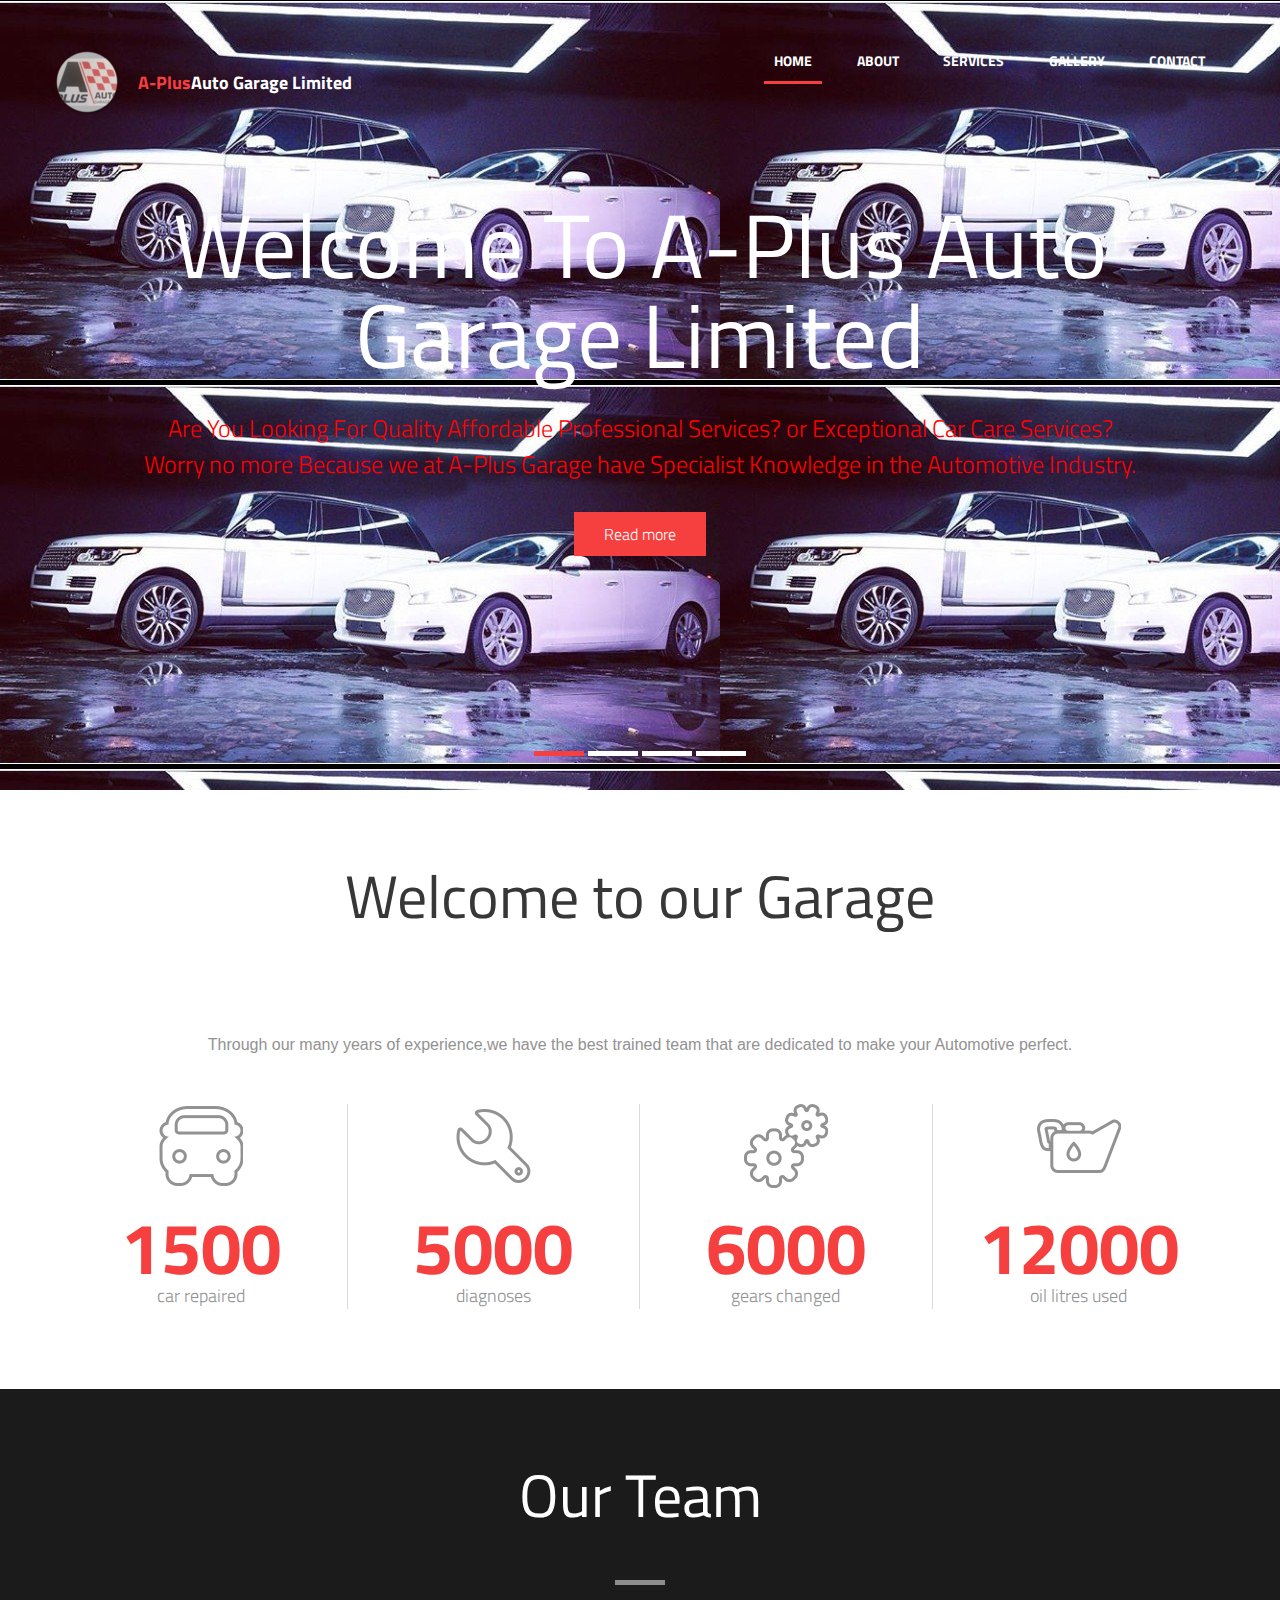
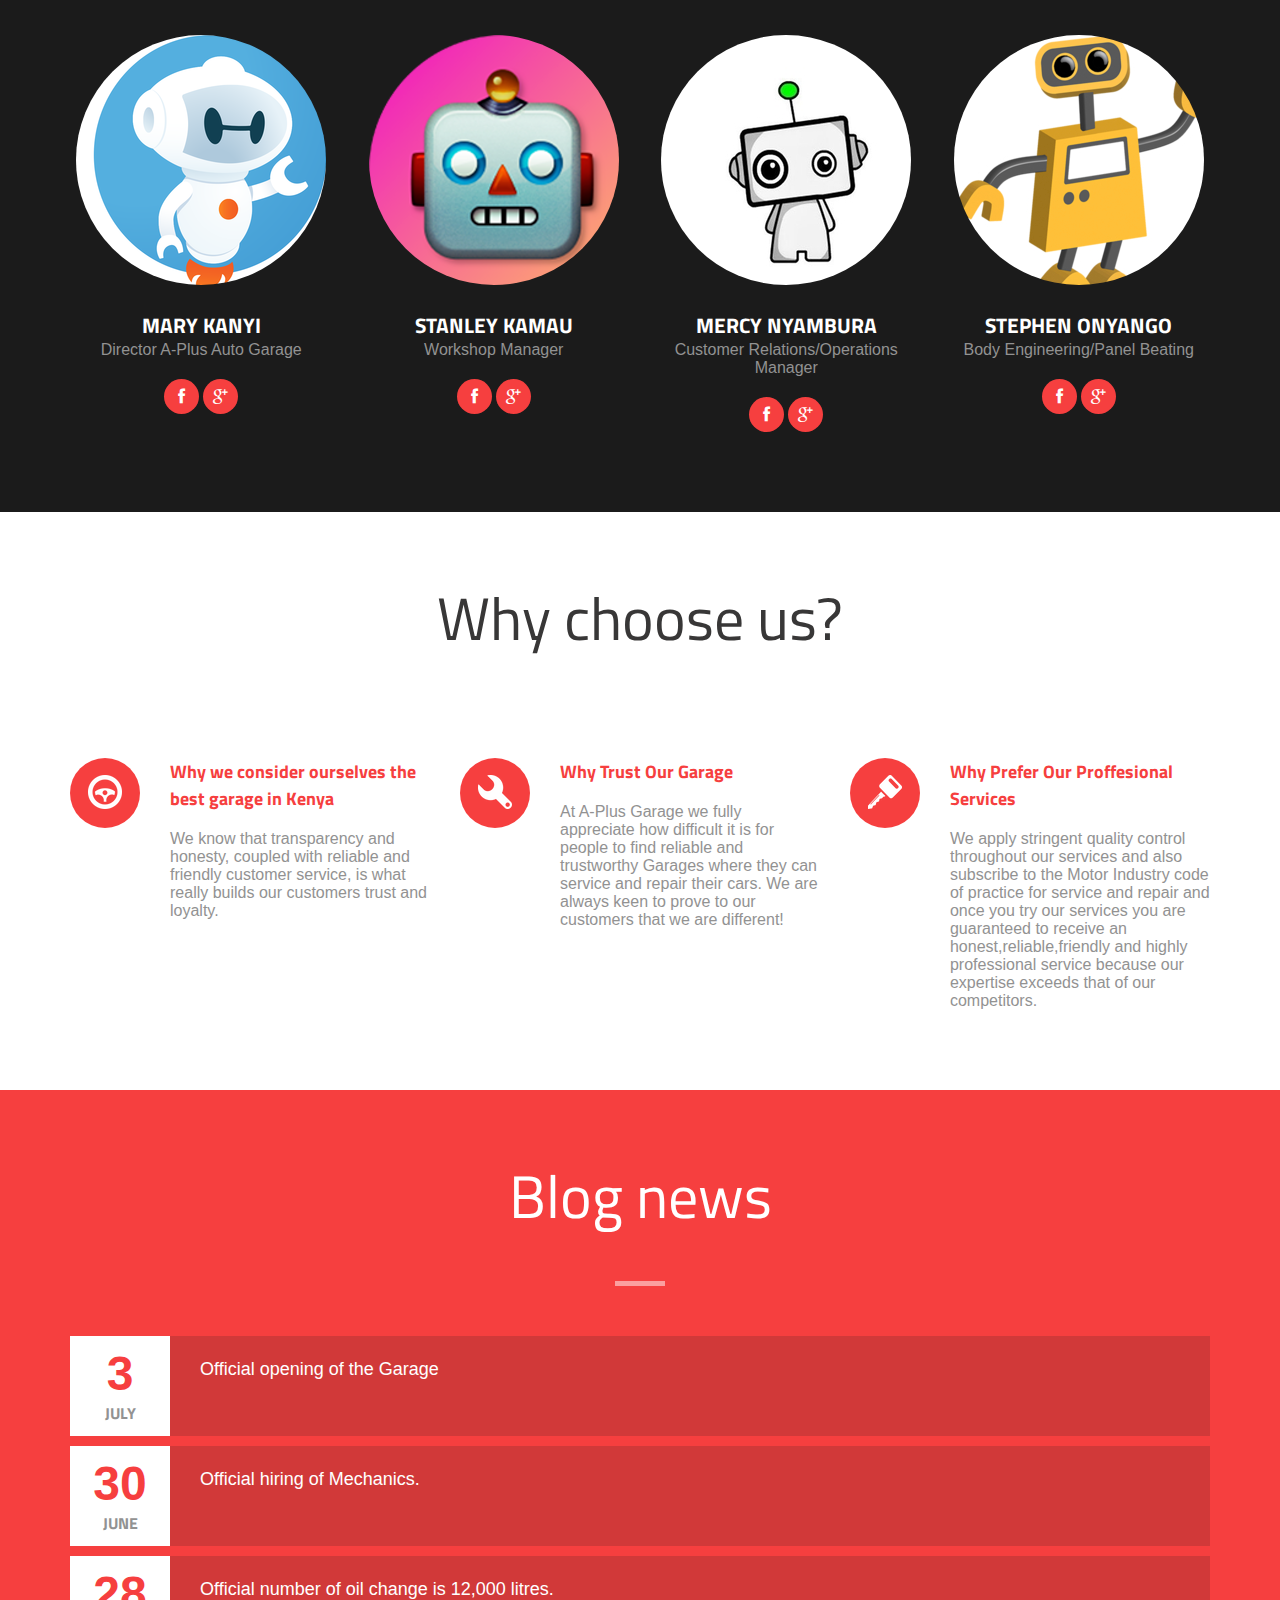
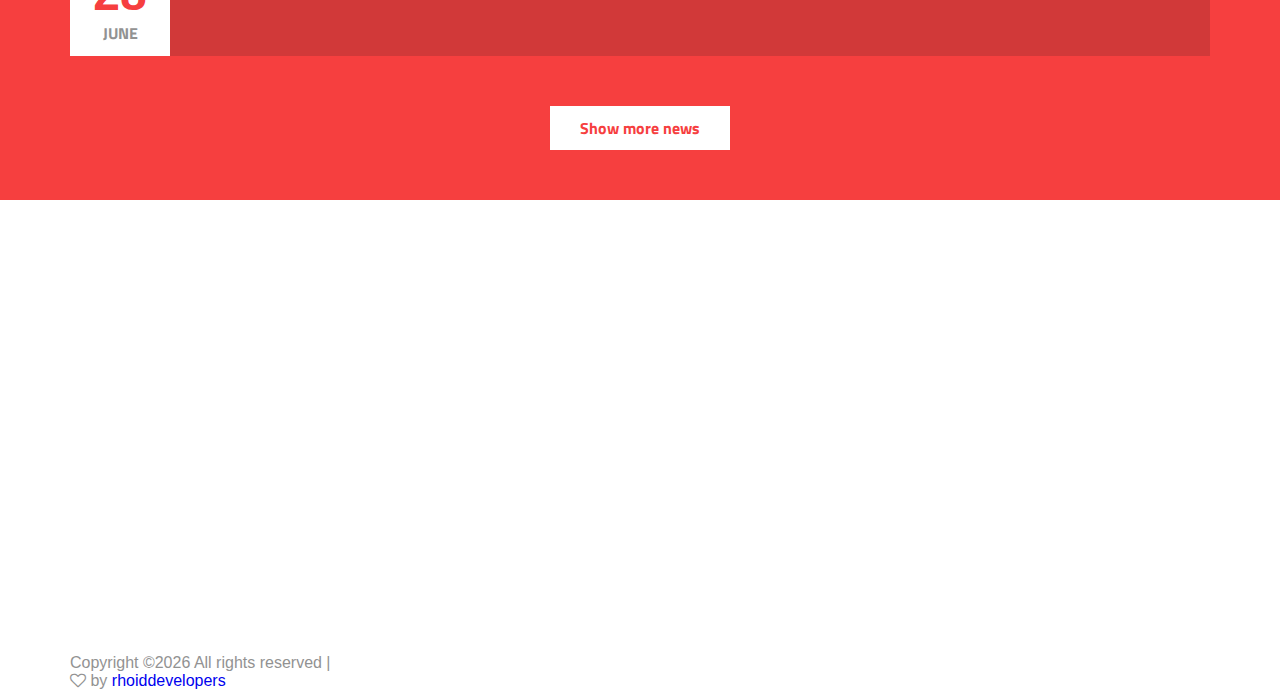
<file: index.html>
<!DOCTYPE html>
<html lang="en">
	<head>
		<meta charset="UTF-8">
		<meta http-equiv="X-UA-Compatible" content="IE=edge">
		<meta name="viewport" content="width=device-width, initial-scale=1.0,maximum-scale=1">
		
		<title>A-Plus Garage Limited</title>
		
		<!-- Loading third party fonts -->
		<link href="http://fonts.googleapis.com/css?family=Titillium+Web:300,400,700|" rel="stylesheet" type="text/css">
		<link href="fonts/font-awesome.min.css" rel="stylesheet" type="text/css">
<link rel="icon" href="images/logo.png" sizes="32*32">

		<!-- Loading main css file -->
		<link rel="stylesheet" href="style.css">
		
		<!--[if lt IE 9]>
		<script src="js/ie-support/html5.js"></script>
		<script src="js/ie-support/respond.js"></script>
		<![endif]-->

	</head>

	 <header>
         


	<body class="header-collapse">
		
		<div id="site-content">
			
			<header class="site-header">
				<div class="container">
					<a id="branding" href="index.html">
						<img src="images/logo.ico" alt="Company Logo" class="logo">
						<h1 class="site-title">A-Plus<span>Auto Garage Limited</span></h1>
					</a>

					<nav class="main-navigation">
						<button type="button" class="menu-toggle"><i class="fa fa-bars"></i></button>
						<ul class="menu">
							<li class="menu-item current-menu-item"><a href="index.html">Home</a></li>
							<li class="menu-item"><a href="about.html">About</a></li>
							<li class="menu-item"><a href="services.html">Services</a></li>
							<li class="menu-item"><a href="gallery.html">Gallery</a></li>
							<li class="menu-item"><a href="contact.html">Contact</a></li>
						</ul>
					</nav>
					<nav class="mobile-navigation"></nav>
				</div>
			</header> <!-- .site-header -->

			<main class="main-content">
				<div class="hero hero-slider">
					<ul class="slides">
						<li data-bg-image="dummy/slide-4.jpg">
							<div class="container">
								<h2 class="slide-title">Welcome To A-Plus Auto Garage Limited</h2>    
								<p class="slide-desc"><font size="5" color="red">Are You Looking For Quality Affordable Professional Services? or Exceptional Car Care Services? <br> Worry no more Because we at A-Plus Garage have Specialist Knowledge in the Automotive Industry.</font></p>
								<a href="about.html" class="button">Read more</a>
							</div>
						</li>
						<li data-bg-image="dummy/slide-5.jpg">
							<div class="container">
								<h2 class="slide-title">Why Choose Us?</h2>
								<p class="slide-desc">We are a fully fledged and registered Motorvehicle repair and maintainence garage with over 6 years of experience, <br>The garage has professionals who can handle any problem to suit your needs.</p>
								<a href="about.html" class="button">Read more</a>
							</div>
						</li>
						
						</li><li data-bg-image="dummy/slide-7.jpg">
							<div class="container">
								<h2 class="slide-title">We Discover the problem We fix it You like it</h2>
								<p class="slide-desc">We offer the best service in the country and at favourible and competitive prices just for you, <br> Thats why our ever valued customers have always come back with their friends and the friends to their friends too.</p>
								<a href="about.html" class="button">Read more</a>
							</div>

						</li><li data-bg-image="dummy/Engine11.jpg">
							<div class="container">
								<h2 class="slide-title">We fix engine problems within minutes</h2>
								<p class="slide-desc"> <br> .</p>
								<a href="about.html" class="button">Read more</a>
							</div>
					</ul>





					</ul>
				</div> <!-- .hero-slider -->

				<div class="fullwidth-block">
					<div class="container">
						<h2 class="section-title">Welcome to our Garage</h2>
						<p class="section-desc">Through our many years of experience,we have the best trained team that are dedicated to make your Automotive perfect.</p>

						<div class="row">
							
							<div class="counter">
								<img src="images/icon-car.png" class="counter-icon">
								<h3 class="counter-num">1500</h3>
								<small class="counter-label">car repaired</small>
							</div>
							
							
							<div class="counter">
								<img src="images/icon-wrench.png" class="counter-icon">
								<h3 class="counter-num">5000</h3>
								<small class="counter-label">diagnoses</small>
							</div>
							
							
							<div class="counter">
								<img src="images/icon-gears.png" class="counter-icon">
								<h3 class="counter-num">6000</h3>
								<small class="counter-label">gears changed</small>
							</div>
							
							
							<div class="counter last">
								<img src="images/icon-oil.png" class="counter-icon">
								<h3 class="counter-num">12000</h3>
								<small class="counter-label">oil litres used</small>
							</div>
							
						</div>
					</div> <!-- .container -->
				</div> <!-- .fullwidth-block -->

				<div class="fullwidth-block dark-bg" data-bg-color="#1b1b1b">
					<div class="container">
						<h2 class="section-title">Our Team</h2>
						<div class="row">
							<div class="col-md-3 col-sm-6">
								<div class="team">
									<figure class="team-image"><img src="dummy/rhoid.png" alt="rhoid"></figure>
									<h3 class="team-name">Mary Kanyi</h3>
									<small class="team-desc">Director A-Plus Auto Garage</small>
									<div class="team-social">
										<a href=""><i class="fa fa-facebook"></i></a>
										<a href=""><i class="fa fa-google-plus"></i></a>
									</div>
								</div>
							</div>
							<div class="col-md-3 col-sm-6">
								<div class="team">
									<figure class="team-image"><img src="dummy/person-2.png" alt="person-2"></figure>
									<h3 class="team-name">Stanley Kamau</h3>
									<small class="team-desc">Workshop Manager</small>
									<div class="team-social">
										<a href=""><i class="fa fa-facebook"></i></a>
										<a href=""><i class="fa fa-google-plus"></i></a>
									</div>
								</div>
							</div>
							<div class="col-md-3 col-sm-6">
								<div class="team">
									<figure class="team-image"><img src="dummy/person-3.jpg" alt="person-3"></figure>
									<h3 class="team-name">Mercy Nyambura</h3>
									<small class="team-desc">Customer Relations/Operations Manager</small>
									<div class="team-social">
										<a href=""><i class="fa fa-facebook"></i></a>
										<a href=""><i class="fa fa-google-plus"></i></a>
									</div>
								</div>
							</div>
							<div class="col-md-3 col-sm-6">
								<div class="team">
									<figure class="team-image"><img src="dummy/person-5.jpg" alt="person-5"></figure>
									<h3 class="team-name">Stephen Onyango</h3>
									<small class="team-desc">Body Engineering/Panel Beating</small>
									<div class="team-social">
										<a href=""><i class="fa fa-facebook"></i></a>
										<a href=""><i class="fa fa-google-plus"></i></a>
									</div>
								</div>
							</div>
							
						</div> <!-- .row -->
					</div> <!-- .container -->
				</div> <!-- .fullwidth-block -->

				<div class="fullwidth-block">
					<div class="container">
						<h2 class="section-title">Why choose us?</h2>
						<div class="row">
							<div class="col-md-4">
								<div class="feature">
									<div class="feature-icon">
										<img src="images/icon-wheel-white.png">
									</div>
									<h3 class="feature-title">Why we consider ourselves the best garage in Kenya</h3>
									<p>We know that transparency and honesty, coupled with reliable and friendly customer service, is what really builds our customers trust and loyalty.</p>
								</div>
							</div>
							<div class="col-md-4">
								<div class="feature">
									<div class="feature-icon">
										<img src="images/icon-wrench-white.png">
									</div>
									<h3 class="feature-title">Why Trust Our Garage</h3>
									<p>At A-Plus Garage we fully appreciate how difficult it is for people to find reliable and trustworthy Garages where they can service and repair their cars. We are always keen to prove to our customers that we are different!</p>
								</div>
							</div>
							<div class="col-md-4">
								<div class="feature">
									<div class="feature-icon">
										<img src="images/icon-key-white.png">
									</div>
									<h3 class="feature-title">Why Prefer Our Proffesional Services</h3>
									<p>We apply stringent quality control throughout our services and also subscribe to the Motor Industry code of practice for service and repair and once you try our services you are guaranteed to receive an honest,reliable,friendly and highly professional service because our expertise exceeds that of our competitors.</p>
								</div>
							</div>
						</div> <!-- .row -->
					</div> <!-- .container -->
				</div> <!-- .fullwidth-block -->

				<div class="fullwidth-block dark-bg" data-bg-color="#f63f3f">
					<div class="container">
						<h2 class="section-title">Blog news</h2>
						<ul class="news">
							<li>
								<div class="entry-date"><span class="date">3</span><span class="month">July</span></div>
								<div class="entry-summary">Official opening of the Garage</div>
							</li>
							<li>
								<div class="entry-date"><span class="date">30</span><span class="month">June</span></div>
								<div class="entry-summary">Official hiring of Mechanics.</div>
							</li>
							<li>
								<div class="entry-date"><span class="date">28</span><span class="month">June</span></div>
								<div class="entry-summary">Official number of oil change is 12,000 litres.</div>
							</li>
						</ul>
						<div class="text-center">
							<a href="services.html" class="button invert">Show more news</a>
						</div>
					</div>
				</div>

			</main> 




		</div> <!-- #site-content -->

     <script src="js/jquery-1.11.1.min.js"></script>
		   <!-- MAP -->
         <div id="map-embedded">  	  
             <!-- MAP -->
         <div id="map-embedded">  	 
          <iframe src="https://www.google.com/maps/embed?pb=!1m18!1m12!1m3!1d3988.774128848281!2d36.85457211475406!3d-1.310872999043897!2m3!1f0!2f0!3f0!3m2!1i1024!2i768!4f13.1!3m3!1m2!1s0x0%3A0x7cc38e5ea6e7e1e6!2sA-Plus+Auto+Garage+LTD!5e0!3m2!1sen!2ske!4v1535998529423" width="100%" height="450" frameborder="0" style="border:0" allowfullscreen></iframe>
         </div>
		<script src="js/plugins.js"></script>
		<script src="js/app.js"></script>




 <footer>
    	<!-- Footer Column -->
	<!-- Copyright -->

	<div class="copyright">
		<div class="container">
			<div class="row">
				<div class="col-lg-3 order-lg-1 order-2  ">
					<div class="copyright_content d-flex flex-row align-items-center">
						<div><!-- Link back to Rhoid Developers cant be removed -->
Copyright &copy;<script>document.write(new Date().getFullYear());</script> All rights reserved | <i class="fa fa-heart-o" aria-hidden="true"></i> by <a href="https://rhoiddevelopers.com" target="_blank">rhoiddevelopers</a>
<!-- Link back to Rhoid Developers cant be removed --></div>
					</div>
				</div>
			</footer> <!-- .site-footer -->





						
		
	</body>

</html>
</file>
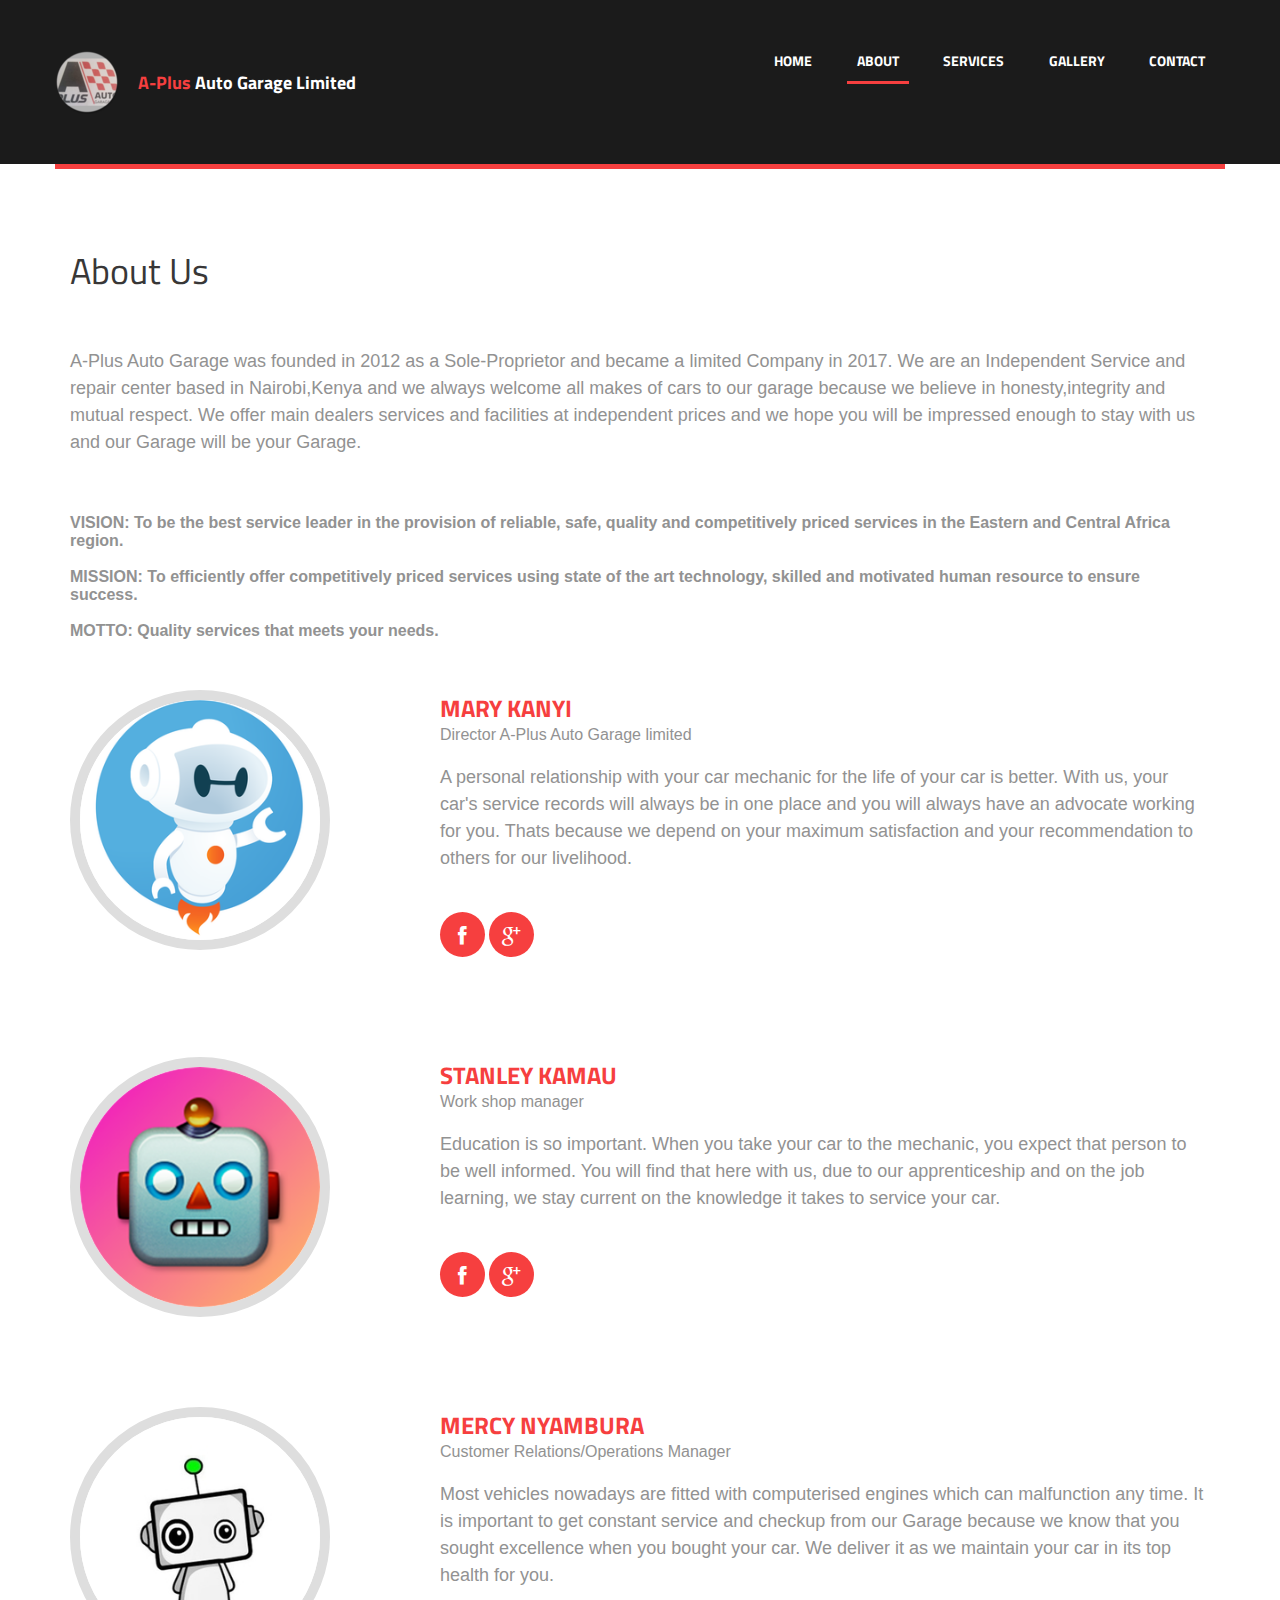
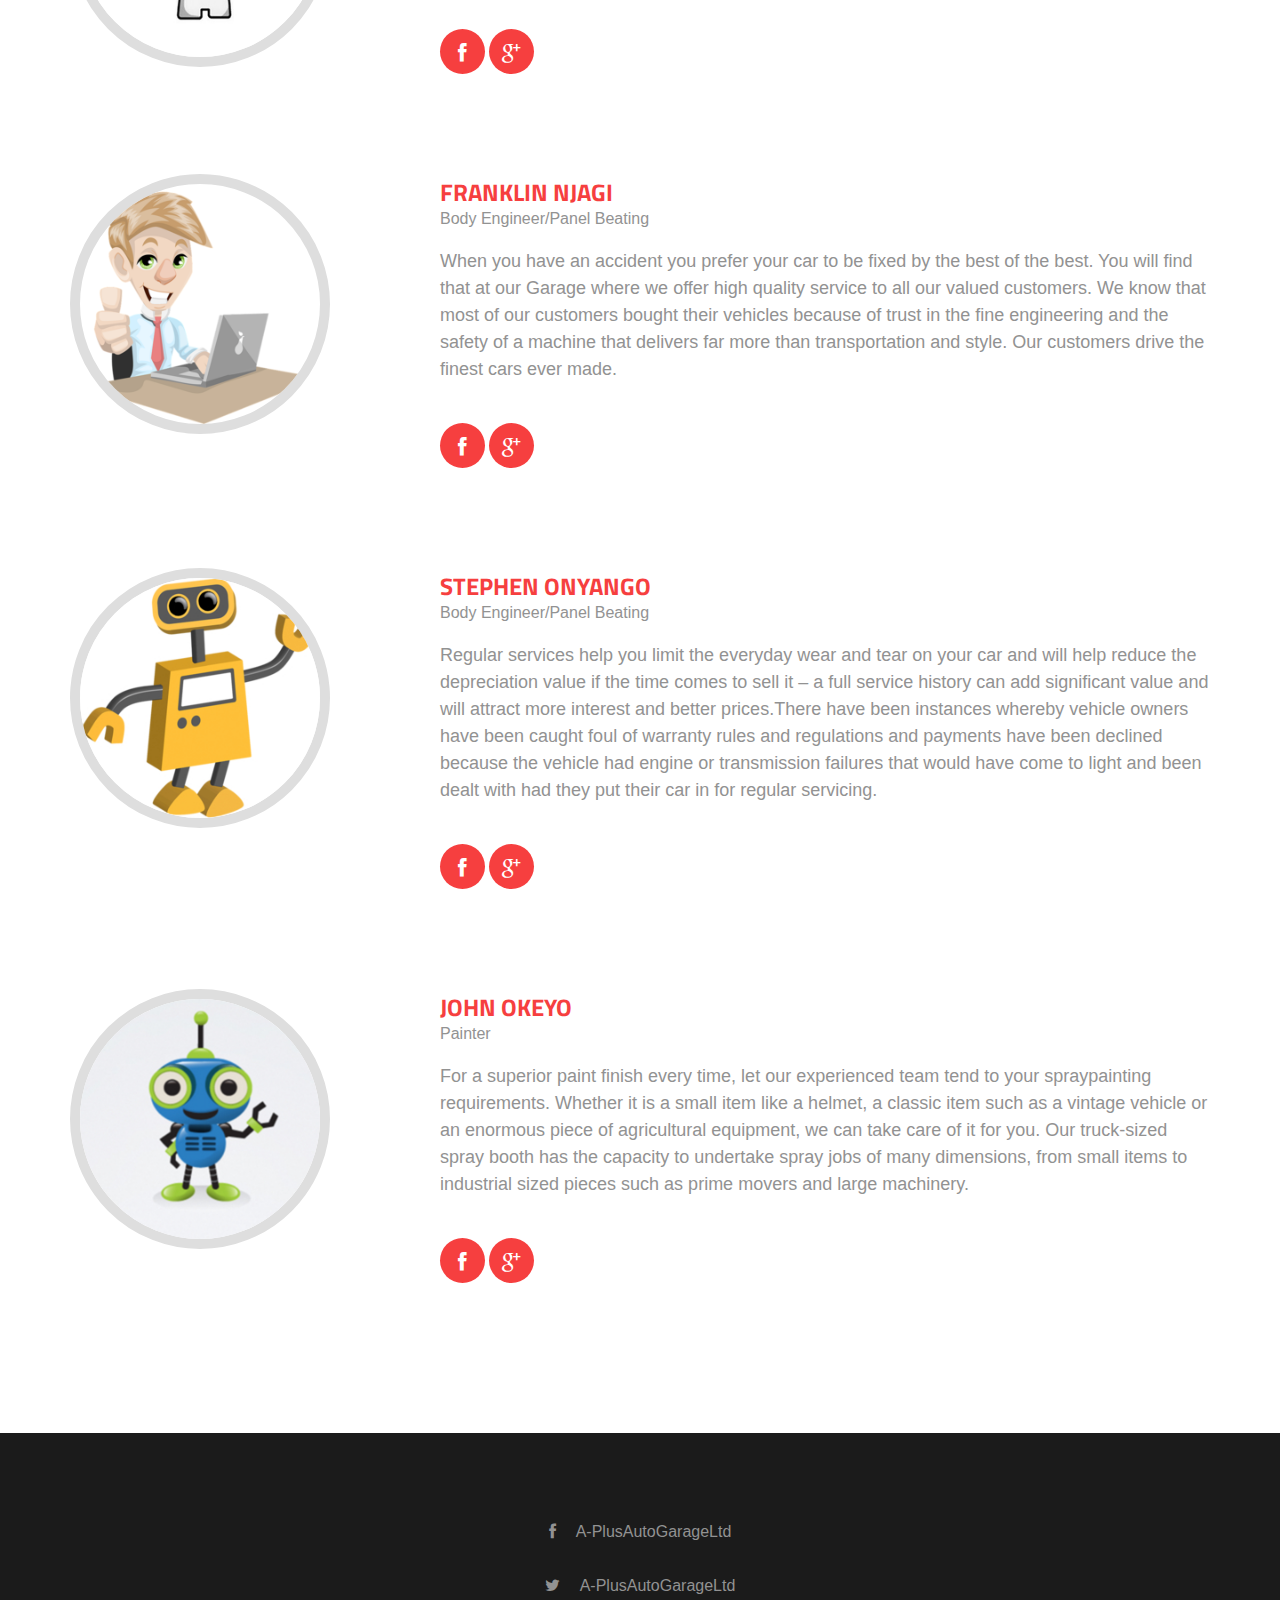
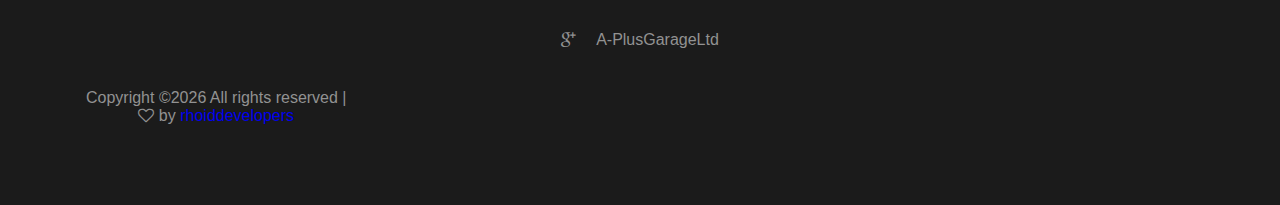
<file: about.html>
<!DOCTYPE html>
<html lang="en">
	<head>
		<meta charset="UTF-8">
		<meta http-equiv="X-UA-Compatible" content="IE=edge">
		<meta name="viewport" content="width=device-width, initial-scale=1.0,maximum-scale=1">
		
		<title>Car Workshop | About</title>
		
		<!-- Loading third party fonts -->
		<link href="http://fonts.googleapis.com/css?family=Titillium+Web:300,400,700|" rel="stylesheet" type="text/css">
		<link href="fonts/font-awesome.min.css" rel="stylesheet" type="text/css">
<link rel="icon" href="images/logo.png" sizes="32*32">
		<!-- Loading main css file -->
		<link rel="stylesheet" href="style.css">
		
		<!--[if lt IE 9]>
		<script src="js/ie-support/html5.js"></script>
		<script src="js/ie-support/respond.js"></script>
		<![endif]-->

	</head>


	<body>
		
		<div id="site-content">
			
			<header class="site-header">
				<div class="container">
					<a id="branding" href="index.html">
						<img src="images/logo.ico" alt="Company Logo" class="logo">
						<h1 class="site-title">A-Plus <span>Auto Garage Limited</span></h1>
					</a>

					<nav class="main-navigation">
						<button type="button" class="menu-toggle"><i class="fa fa-bars"></i></button>
						<ul class="menu">
							<li class="menu-item"><a href="index.html">Home</a></li>
							<li class="menu-item current-menu-item"><a href="about.html">About</a></li>
							<li class="menu-item"><a href="services.html">Services</a></li>
							<li class="menu-item"><a href="gallery.html">Gallery</a></li>
							<li class="menu-item"><a href="contact.html">Contact</a></li>
						</ul>
					</nav>
					<nav class="mobile-navigation"></nav>
				</div>
			</header> <!-- .site-header -->

			<main class="main-content">
				
				<div class="fullwidth-block content">
					<div class="container">
						<h2 class="entry-title"> About Us</h2>
						<p>A-Plus Auto Garage was founded in 2012 as a Sole-Proprietor and became a limited Company in 2017. We are an Independent Service and repair center based in Nairobi,Kenya and we always welcome all makes of cars to our garage because we believe in honesty,integrity and mutual respect. We offer main dealers services and facilities at independent prices and we hope you will be impressed enough to stay with us and our Garage will be your Garage.</p>
						<br><strong>VISION:
To be the best service leader in the provision of reliable, safe, quality and competitively priced services  in the Eastern and Central Africa region.
</strong></br>
<br><strong>MISSION:
To efficiently offer competitively priced services using state of the art technology, skilled and motivated human resource to ensure success.</strong></br>
<br><strong>MOTTO:
Quality services that meets your needs.</strong>
</br>

						<div class="team image-left">
							<figure class="team-image"><img src="dummy/rhoid.png" alt="rhoid"></figure>
							<h3 class="team-name">Mary Kanyi</h3>
							<small class="team-desc">Director A-Plus Auto Garage limited</small>
							<p>A personal relationship with your car mechanic for the life of your car is better. With us, your car's service records will always be in  one place and you will always have an advocate working for you. Thats because we depend on your maximum satisfaction and your recommendation to others for our livelihood.</p>
							<div class="team-social">
								<a href=""><i class="fa fa-facebook"></i></a>
								<a href=""><i class="fa fa-google-plus"></i></a>
							</div>
						</div>
						<div class="team image-left">
							<figure class="team-image"><img src="dummy/person-2.png" alt="person-2"></figure>
							<h3 class="team-name">Stanley Kamau</h3>
							<small class="team-desc">Work shop manager</small>
							<p>Education is so important. When you take your car to the mechanic, you expect that person to be well informed. You will find that here with us, due to our apprenticeship and on the job learning, we stay current on the knowledge it takes to service your car.</p>
							<div class="team-social">
								<a href=""><i class="fa fa-facebook"></i></a>
								<a href=""><i class="fa fa-google-plus"></i></a>
							</div>
						</div>
						<div class="team image-left">
							<figure class="team-image"><img src="dummy/person-3.jpg" alt="person-3"></figure>
							<h3 class="team-name">Mercy Nyambura</h3>
							<small class="team-desc">Customer Relations/Operations Manager</small>
							<p>Most vehicles nowadays are fitted with computerised engines which can malfunction any time. It is important to get constant service and checkup from our Garage because we know that you sought  excellence when you bought your car. We deliver it as we maintain your car in its top health for you.</p>
							<div class="team-social">
								<a href=""><i class="fa fa-facebook"></i></a>
								<a href=""><i class="fa fa-google-plus"></i></a>
							</div>
						</div>
						<div class="team image-left">
							<figure class="team-image"><img src="dummy/person-4.png" alt="person-4"></figure>
							<h3 class="team-name">Franklin Njagi</h3>
							<small class="team-desc">Body Engineer/Panel Beating</small>
							<p>When you have an accident you prefer your car to be fixed by the best of the best. You will find that at our Garage where we offer high quality service to all our valued customers. We know that most of our customers bought their vehicles because of trust in the fine engineering and the safety of a machine that delivers far more than transportation and style. Our customers drive the finest cars ever made.</p>
							<div class="team-social">
								<a href=""><i class="fa fa-facebook"></i></a>
								<a href=""><i class="fa fa-google-plus"></i></a>
							</div>
						</div>
							<div class="team image-left">
							<figure class="team-image"><img src="dummy/person-5.jpg" alt="person-5"></figure>
							<h3 class="team-name">Stephen Onyango</h3>
							<small class="team-desc">Body Engineer/Panel Beating</small>
							<p>Regular services help you limit the everyday wear and tear on your car and will help reduce the depreciation value if the time comes to sell it – a full service history can add significant value and will attract more interest and better prices.There have been instances whereby vehicle owners have been caught foul of warranty rules and regulations and payments have been declined because the vehicle had engine or transmission failures that would have come to light and been dealt with had they put their car in for regular servicing.</p>
							<div class="team-social">
								<a href=""><i class="fa fa-facebook"></i></a>
								<a href=""><i class="fa fa-google-plus"></i></a>
							</div>
						</div>
							<div class="team image-left">
							<figure class="team-image"><img src="dummy/person-6.jpg" alt="person-6"></figure>
							<h3 class="team-name">John Okeyo</h3>
							<small class="team-desc">Painter</small>
							<p>For a superior paint finish every time, let our experienced team tend to your spraypainting requirements. Whether it is a small item like a helmet, a classic item such as a vintage vehicle or an enormous piece of agricultural equipment, we can take care of it for you. Our truck-sized spray booth has the capacity to undertake spray jobs of many dimensions, from small items to industrial sized pieces such as prime movers and large machinery.</p>
							<div class="team-social">
								<a href=""><i class="fa fa-facebook"></i></a>
								<a href=""><i class="fa fa-google-plus"></i></a>
							</div>
						</div>
					</div>
				</div>

			</main> <!-- .main-content -->

			<footer class="site-footer">
				<div class="container">
					<div class="social-links">
						<a href="#"><i class="fa fa-facebook"></i><a href="https://www.facebook.com/pages/A-PlusGarageLtd">A-PlusAutoGarageLtd</a></p>
						<a href="#"><i class="fa fa-twitter"></i><a href="https://www.twittter.com/pages/A-PlusGarageLtd">A-PlusAutoGarageLtd</a></p>
						<a href="#"><i class="fa fa-google-plus"></i><a href="https://www.google-plus.com/pages/A-PlusGarageLtd">A-PlusGarageLtd</a></p>
					</div>
					
						<!-- Copyright -->

	<div class="copyright">
		<div class="container">
			<div class="row">
				<div class="col-lg-3 order-lg-1 order-2  ">
					<div class="copyright_content d-flex flex-row align-items-center">
						<div><!-- Link back to Rhoid Developers cant be removed -->
Copyright &copy;<script>document.write(new Date().getFullYear());</script> All rights reserved | <i class="fa fa-heart-o" aria-hidden="true"></i> by <a href="https://rhoiddevelopers.com" target="_blank">rhoiddevelopers</a>
<!-- Link back to Rhoid Developers cant be removed --></div>
				</div>
			</footer> <!-- .site-footer -->

		</div> <!-- #site-content -->

		

		<script src="js/jquery-1.11.1.min.js"></script>
		<script src="http://maps.google.com/maps/api/js?sensor=false&amp;language=en"></script>
		<script src="js/plugins.js"></script>
		<script src="js/app.js"></script>
		
	</body>

</html>
</file>
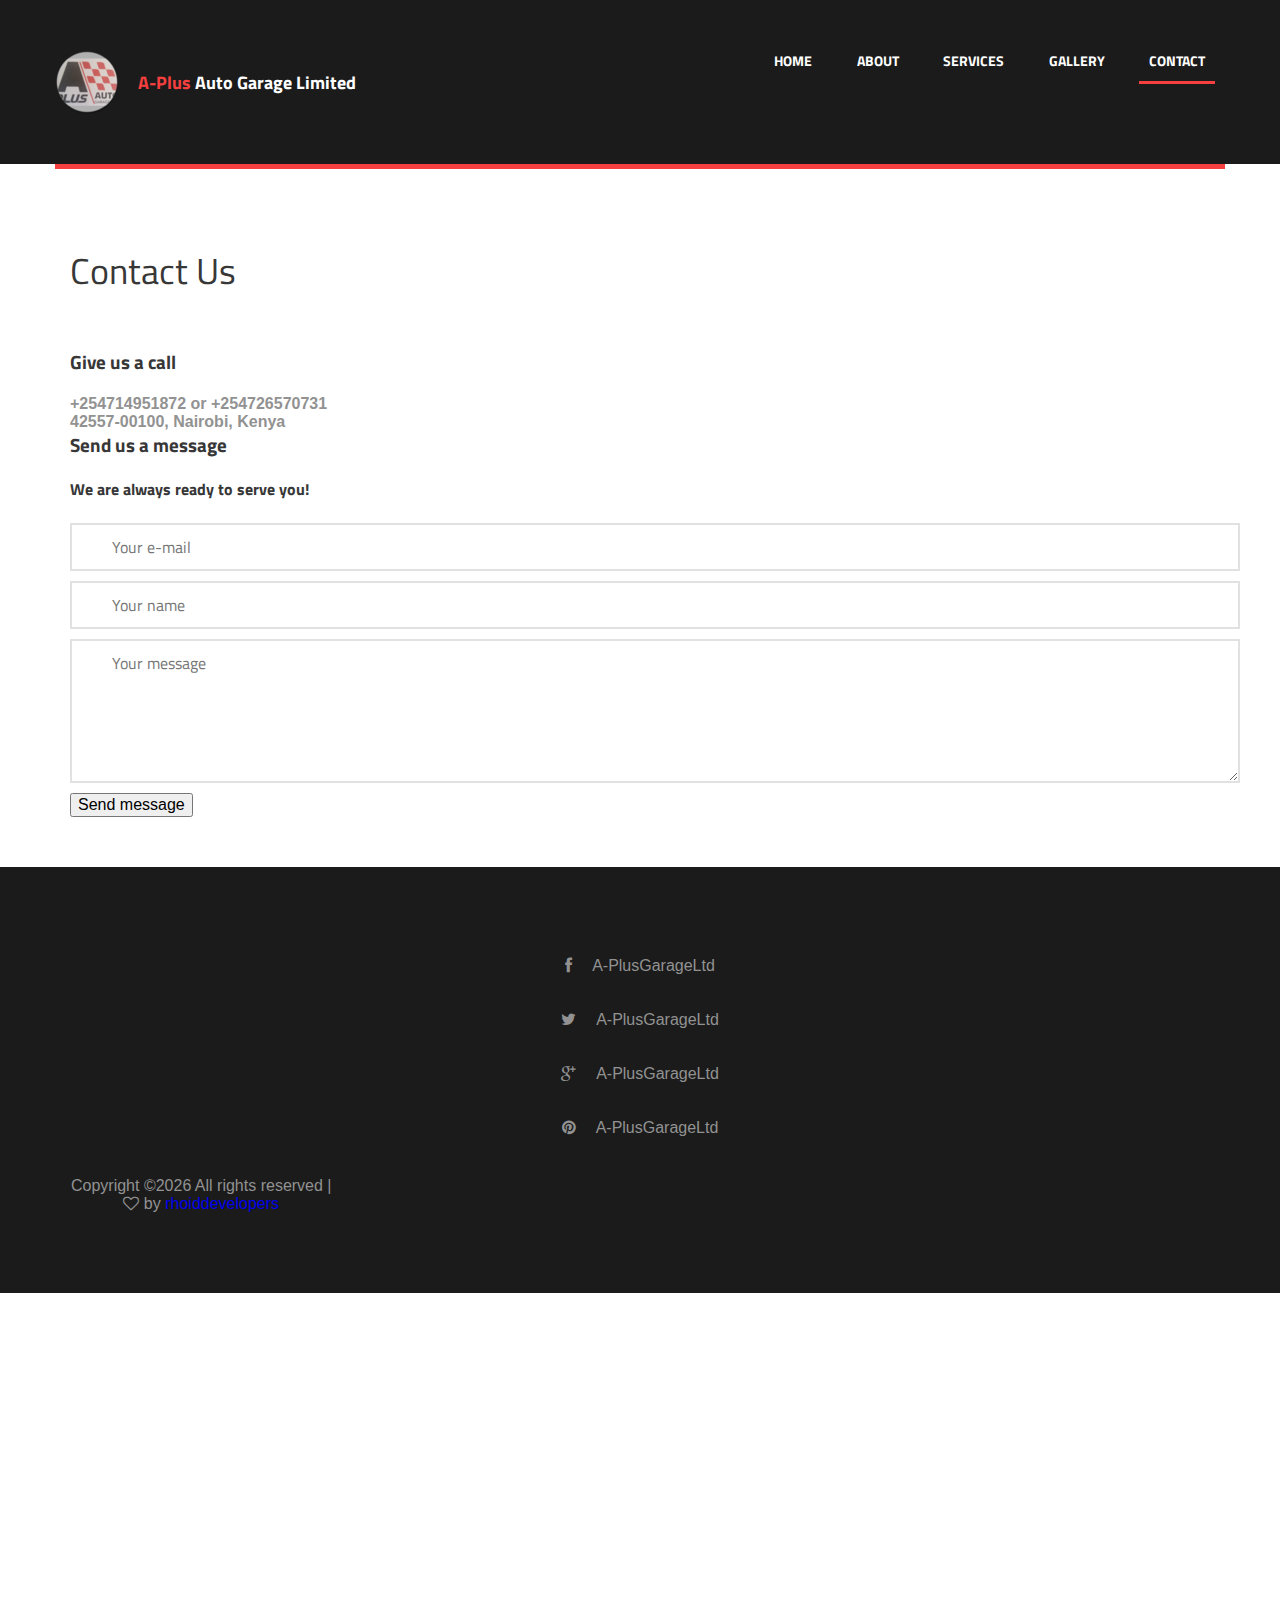
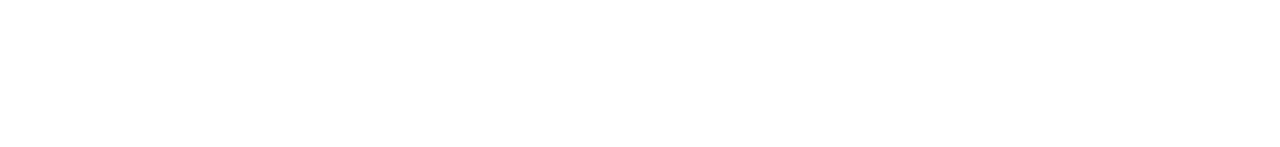
<file: contact.html>
<!DOCTYPE html>
<html lang="en">
	<head>
		<meta charset="UTF-8">
		<meta http-equiv="X-UA-Compatible" content="IE=edge">
		<meta name="viewport" content="width=device-width, initial-scale=1.0,maximum-scale=1">
		
		<title>Car Workshop | Contact</title>
		<link rel="stylesheet" type="text/css" href="style.css">
		
		<!-- Loading third party fonts -->
		<link href="http://fonts.googleapis.com/css?family=Titillium+Web:300,400,700|" rel="stylesheet" type="text/css">
		<link href="fonts/font-awesome.min.css" rel="stylesheet" type="text/css">

		<!-- Loading main css file -->
		<link rel="stylesheet" href="style.css">
		
		<!--[if lt IE 9]>
		<script src="js/ie-support/html5.js"></script>
		<script src="js/ie-support/respond.js"></script>
		<![endif]-->

	</head>

   
	<body>

	
		
		<div id="site-content">
			
			<header class="site-header">
				<div class="container">
					<a id="branding" href="index.html">
						<img src="images/logo.ico" alt="Company Logo" class="logo">
						<h1 class="site-title">A-Plus <span>Auto Garage Limited</span></h1>
					</a>

					<nav class="main-navigation">
						<button type="button" class="menu-toggle"><i class="fa fa-bars"></i></button>
						<ul class="menu">
							<li class="menu-item"><a href="index.html">Home</a></li>
							<li class="menu-item"><a href="about.html">About</a></li>
							<li class="menu-item"><a href="services.html">Services</a></li>
							<li class="menu-item"><a href="gallery.html">Gallery</a></li>
							<li class="menu-item current-menu-item"><a href="contact.html">Contact</a></li>
						</ul>
					</nav>
					<nav class="mobile-navigation"></nav>
				</div>
			</header> <!-- .site-header -->
</div>

			</main> <!-- .main-content -->

			<main class="main-content">
				
				<div class="fullwidth-block content">

					<div class="container">
						<h2 class="entry-title">Contact Us</h2>

						<!-- Top Bar -->
				<div class="top_bar">
				    <div class="container">
				    	<div class="row">
					<div class="col d-flex flex-row">
						<h3><strong>Give us a call</strong></h3>
						<div class="phone"><strong>+254714951872 or +254726570731</strong></div>
						<div class="phone"><strong>42557-00100, Nairobi, Kenya</strong></div>



						<h3>Send us a message</h3>



						
	  <div class="s-12 m-12 l-5">
	  	<?php include 'contact.php';?>
                    <!-- aplusautogarageltd@gmail.com -->


                    <h4>We are always ready to serve you!</h4>
                    <form class="customform" method="post" action="contact-form-handler.php">
                      <div class="s-12"><input name="email" placeholder="Your e-mail" title="Your e-mail" type="text" /></div>
                      <div class="s-12"><input name="name" placeholder="Your name" title="Your name" type="text" /></div>
                      <div class="s-12"><textarea placeholder="Your message" name="messages" rows="5"></textarea></div>
                      <div class="s-12 m-12 l-4"><button class="color-btn" type="submit" value="SEND MESSAGE"/>Send message</button></div>
                    </form>
                  </div>   



  </form>
</div>
							</div>
							
								</div>
							</div>
						</div>
					</div>
				</div>

			</main> <!-- .main-content -->

			<footer class="site-footer">
				
					<div class="social-links">
						<a href="#"><i class="fa fa-facebook"></i><a href="https://www.facebook.com/pages/A-PlusGarageLtd">A-PlusGarageLtd</a></p>
						<a href="#"><i class="fa fa-twitter"></i><a href="https://www.twittter.com/pages/A-PlusGarageLtd">A-PlusGarageLtd</a></p>
						<a href="#"><i class="fa fa-google-plus"></i><a href="https://www.google-plus.com/pages/A-PlusGarageLtd">A-PlusGarageLtd</a></p>
						<a href="#"><i class="fa fa-pinterest"></i><a href="https://www.pinterest.com/pages/A-PlusGarageLtd">A-PlusGarageLtd</a></p>
					</div>


					</div>

					
	

<!-- Footer Column -->
	






					<!-- Copyright -->

	<div class="copyright">
		<div class="container">
			<div class="row">
				<div class="col-lg-3 order-lg-1 order-2  ">
					<div class="copyright_content d-flex flex-row align-items-center">
						<div><!-- Link back to Rhoid Developers cant be removed -->
Copyright &copy;<script>document.write(new Date().getFullYear());</script> All rights reserved | <i class="fa fa-heart-o" aria-hidden="true"></i> by <a href="https://rhoiddevelopers.com" target="_blank">rhoiddevelopers</a>
<!-- Link back to Rhoid Developers cant be removed --></div>
				</div>
			</footer> <!-- .site-footer -->

		</div> <!-- #site-content -->

		 <script src="js/jquery-1.11.1.min.js"></script>
		   <!-- MAP -->
         <div id="map-embedded">  	  
             <!-- MAP -->
         <div id="map-embedded">  	 
         <iframe src="https://www.google.com/maps/embed?pb=!1m18!1m12!1m3!1d3988.774128848281!2d36.85457211475406!3d-1.310872999043897!2m3!1f0!2f0!3f0!3m2!1i1024!2i768!4f13.1!3m3!1m2!1s0x0%3A0x7cc38e5ea6e7e1e6!2sA-Plus+Auto+Garage+LTD!5e0!3m2!1sen!2ske!4v1535998529423" width="100%" height="450" frameborder="0" style="border:0" allowfullscreen></iframe>
         </div>
		<script src="js/plugins.js"></script>
		<script src="js/app.js"></script>

		
	</body>

</html>
<script src="http://maps.google.com/maps/api/js?sensor=false&amp;language=en"></script>
</file>
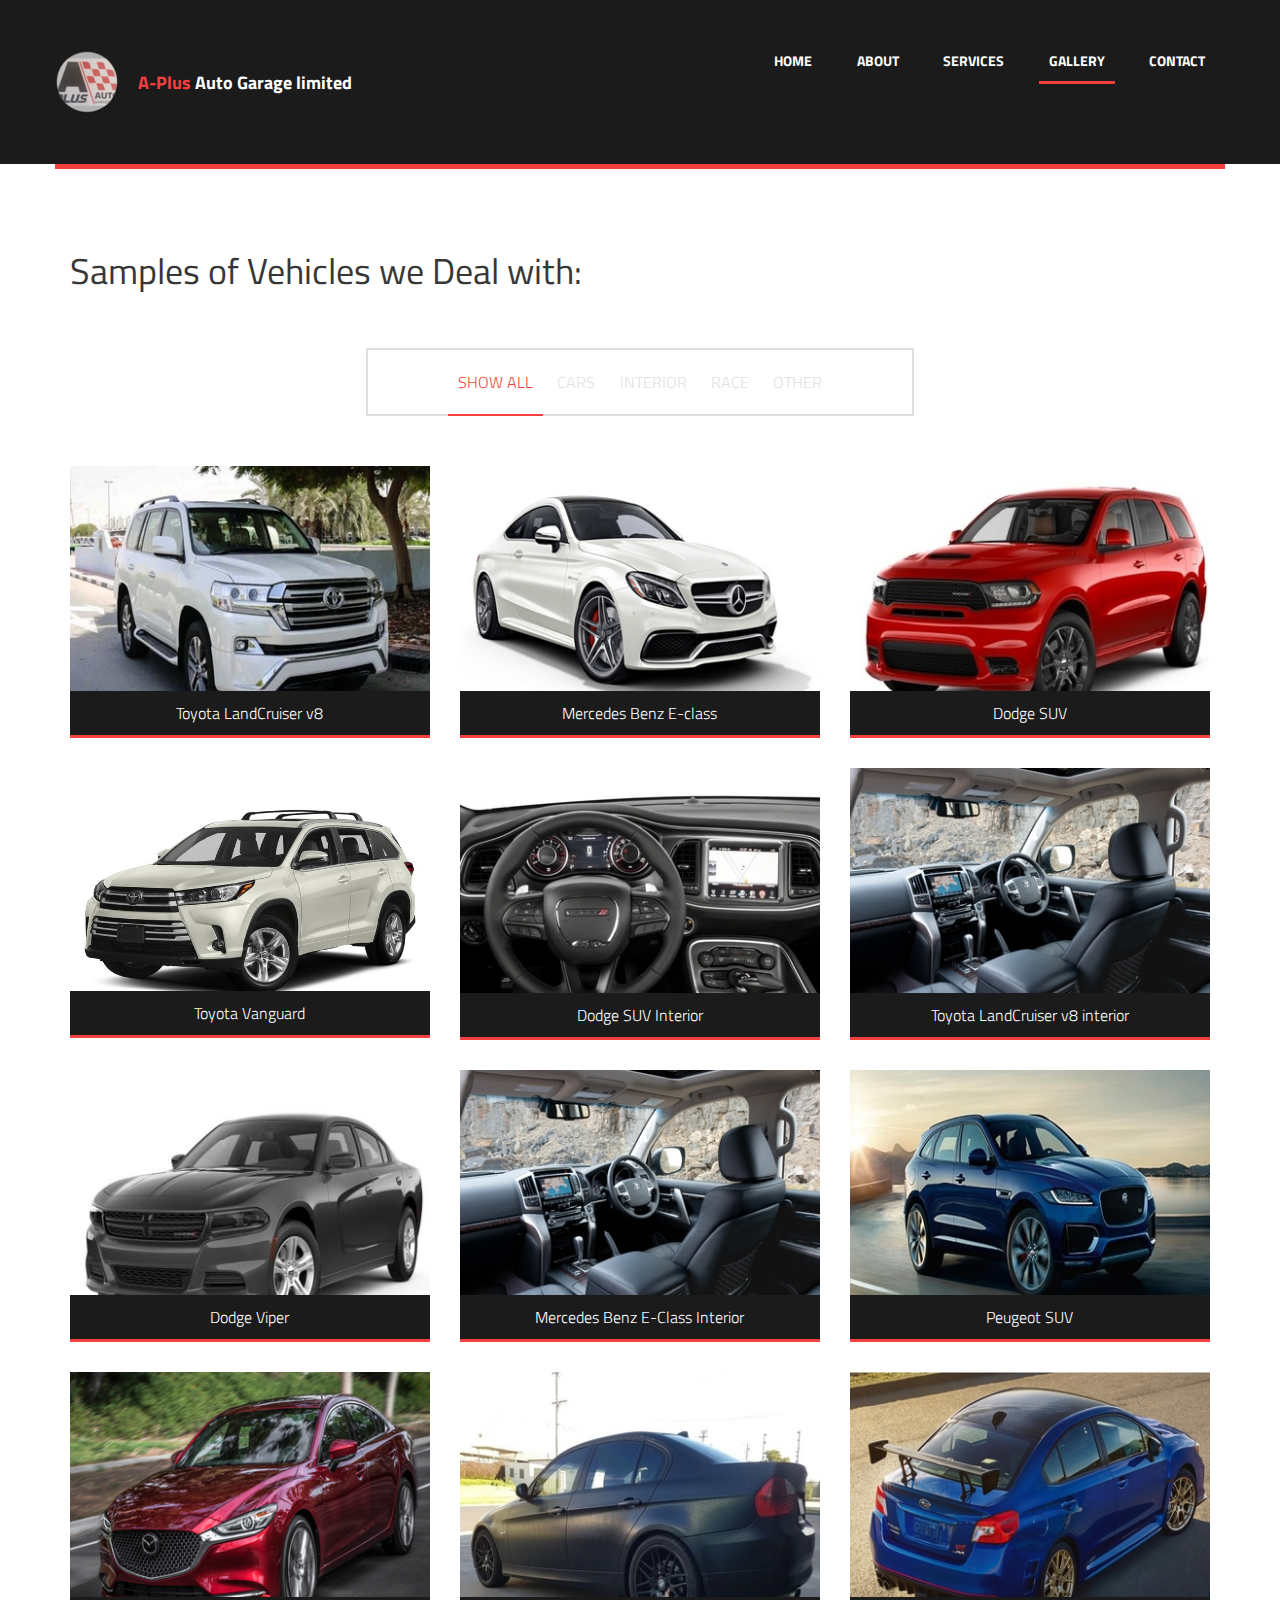
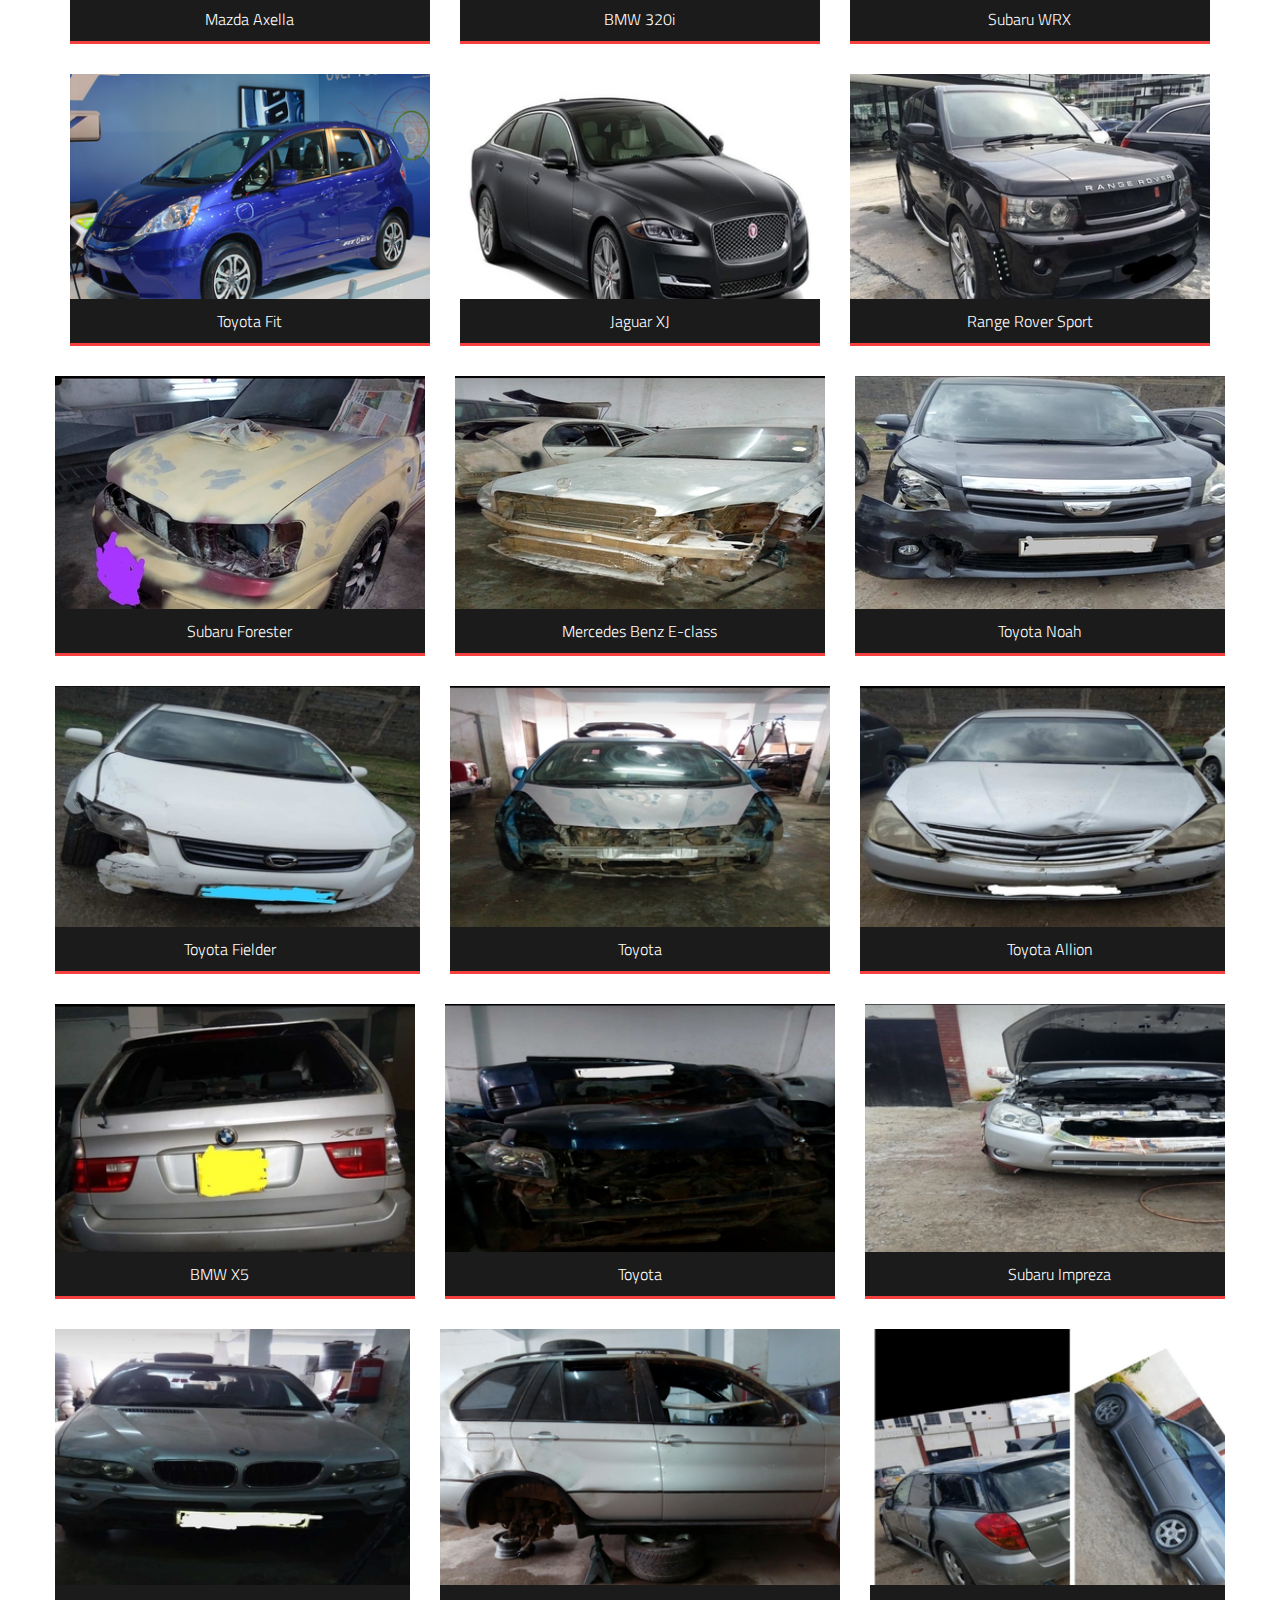
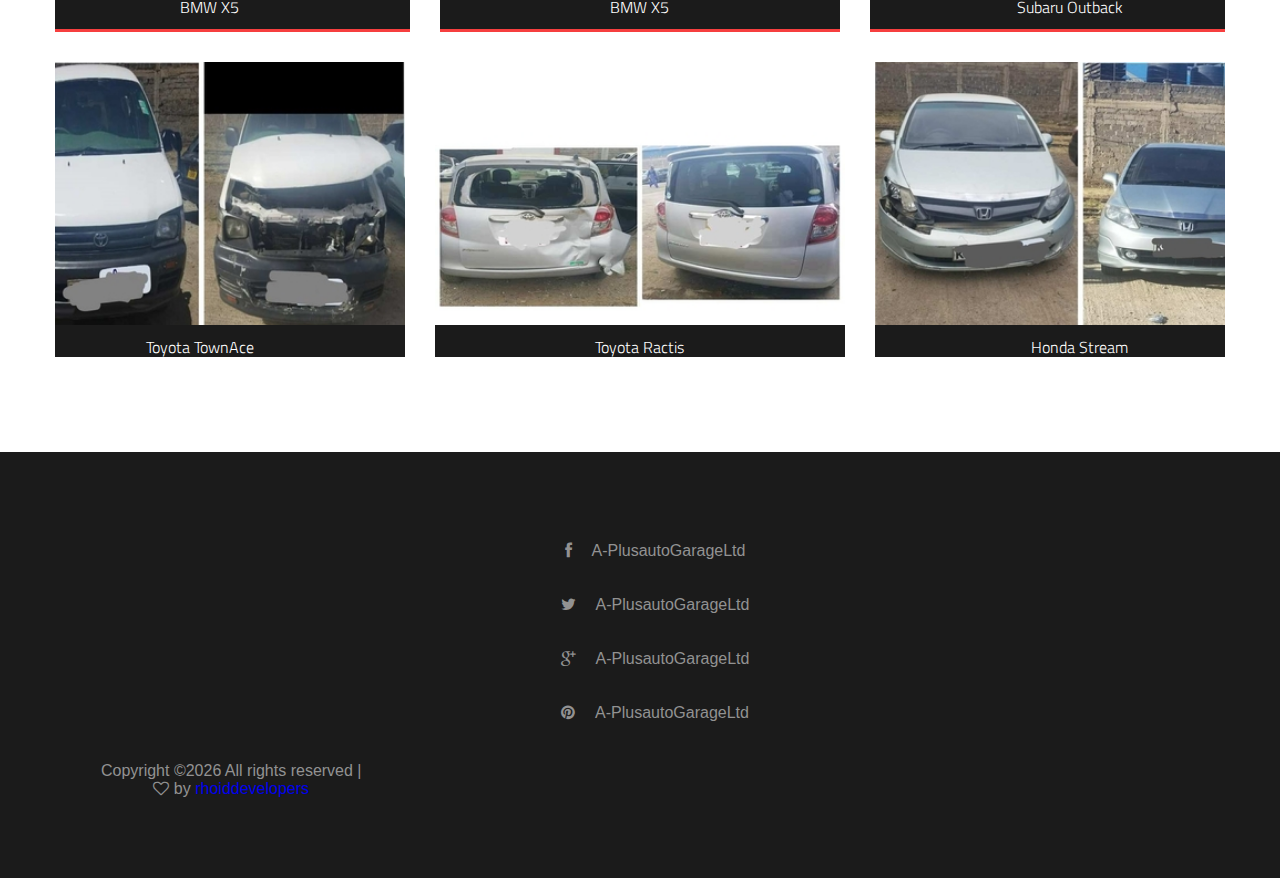
<file: gallery.html>
<!DOCTYPE html>
<html lang="en">
	<head>
		<meta charset="UTF-8">
		<meta http-equiv="X-UA-Compatible" content="IE=edge">
		<meta name="viewport" content="width=device-width, initial-scale=1.0,maximum-scale=1">
		
		<title>Car Workshop | Gallery</title>
		
		<!-- Loading third party fonts -->
		<link href="http://fonts.googleapis.com/css?family=Titillium+Web:300,400,700|" rel="stylesheet" type="text/css">
		<link href="fonts/font-awesome.min.css" rel="stylesheet" type="text/css">

		<!-- Loading main css file -->
		<link rel="stylesheet" href="style.css">
		
		<!--[if lt IE 9]>
		<script src="js/ie-support/html5.js"></script>
		<script src="js/ie-support/respond.js"></script>
		<![endif]-->

	</head>


	<body>
		
		<div id="site-content">
			
			<header class="site-header">
				<div class="container">
					<a id="branding" href="index.html">
						<img src="images/logo.ico" alt="Company Logo" class="logo">
						<h1 class="site-title">A-Plus <span>Auto Garage limited</span></h1>
					</a>

					<nav class="main-navigation">
						<button type="button" class="menu-toggle"><i class="fa fa-bars"></i></button>
						<ul class="menu">
							<li class="menu-item"><a href="index.html">Home</a></li>
							<li class="menu-item"><a href="about.html">About</a></li>
							<li class="menu-item"><a href="services.html">Services</a></li>
							<li class="menu-item current-menu-item"><a href="gallery.html">Gallery</a></li>
							<li class="menu-item"><a href="contact.html">Contact</a></li>
						</ul>
					</nav>
					<nav class="mobile-navigation"></nav>
				</div>
			</header> <!-- .site-header -->

			<main class="main-content">
				
				<div class="fullwidth-block content">
					<div class="container">
						<h2 class="entry-title">Samples of Vehicles we Deal with:</h2>

						<div class="text-center">
							<div class="filter-links filterable-nav">
								<select class="mobile-filter">
									<option value="*">Show all</option>
									<option value=".cars">Cars</option>
									<option value=".interior">Interior</option>
									<option value=".race">Race</option>
									<option value=".other">Other</option>
								</select>
								<a href="#" class="current wow fadeInRight" data-filter="*">Show all</a>
								<a href="#" class="wow fadeInRight" data-wow-delay=".2s" data-filter=".cars">Cars</a>
								<a href="#" class="wow fadeInRight" data-wow-delay=".4s" data-filter=".interior">Interior</a>
								<a href="#" class="wow fadeInRight" data-wow-delay=".6s" data-filter=".race">Race</a>
								<a href="#" class="wow fadeInRight" data-wow-delay=".8s" data-filter=".other">Other</a>
							</div>
						</div>

						<div class="filterable-items">
							<div class="gallery-item filterable-item cars">
								<a href="dummy/large-gallery/gallery-1.jpg"><figure class="featured-image">
										<img src="dummy/gallery-1.jpg" alt="">
								        <figcaption>Toyota LandCruiser v8</figcaption>
									</figure></a>
							</div>
							<div class="gallery-item filterable-item cars">
								<a href="dummy/large-gallery/gallery-2.jpg"><figure class="featured-image">
										<img src="dummy/gallery-2.jpg" alt="">
										<figcaption>Mercedes Benz E-class</figcaption>
									</figure></a>
							</div>
							<div class="gallery-item filterable-item cars">
								<a href="dummy/large-gallery/gallery-3.jpg"><figure class="featured-image">
										<img src="dummy/gallery-3.jpg" alt="">
										<figcaption>Dodge SUV </figcaption>
									</figure></a>
							</div>
							<div class="gallery-item filterable-item cars">
								<a href="dummy/large-gallery/toyota-1.jpg"><figure class="featured-image">
										<img src="dummy/toyota1.jpg" alt="">
										<figcaption>Toyota Vanguard </figcaption>
									</figure></a>
							</div>




							<div class="gallery-item filterable-item interior">
								<a href="dummy/large-gallery/gallery-4.jpg"><figure class="featured-image">
										<img src="dummy/gallery-4.jpg" alt="">
										<figcaption>Dodge SUV Interior</figcaption>
									</figure></a>
							</div>
							<div class="gallery-item filterable-item interior">
								<a href="dummy/large-gallery/gallery-5.jpg"><figure class="featured-image">
										<img src="dummy/gallery-5.jpg" alt="">
										<figcaption>Toyota LandCruiser v8 interior</figcaption>
									</figure></a>
							</div>
							<div class="gallery-item filterable-item race">
								<a href="dummy/large-gallery/gallery-6.jpg"><figure class="featured-image">
										<img src="dummy/gallery-6.jpg" alt="">
										<figcaption>Dodge Viper</figcaption>
									</figure></a>
							</div>
							<div class="gallery-item filterable-item interior">
								<a href="dummy/large-gallery/gallery-5.jpg"><figure class="featured-image">
										<img src="dummy/gallery-5.jpg" alt="">
										<figcaption>Mercedes Benz E-Class Interior</figcaption>
									</figure></a>
							</div>
							<div class="gallery-item filterable-item cars">
								<a href="dummy/large-gallery/gallery-8.jpg"><figure class="featured-image">
										<img src="dummy/gallery-8.jpg" alt="">
										<figcaption>Peugeot SUV</figcaption>
									</figure></a>
							</div>
							<div class="gallery-item filterable-item cars">
								<a href="dummy/large-gallery/gallery-9.jpg"><figure class="featured-image">
										<img src="dummy/gallery-9.jpg" alt="">
										<figcaption>Mazda Axella</figcaption>
									</figure></a>
							</div>
                            <div class="gallery-item filterable-item race">
								<a href="dummy/large-gallery/gallery-10.jpg"><figure class="featured-image">
										<img src="dummy/gallery-10.jpg" alt="">
										<figcaption>BMW 320i</figcaption>
									</figure></a>
							</div>
							  <div class="gallery-item filterable-item race">
								<a href="dummy/large-gallery/gallery-11.jpg"><figure class="featured-image">
										<img src="dummy/gallery-11.jpg" alt="">
										<figcaption>Subaru WRX</figcaption>
									</figure></a>
							</div>
								<div class="gallery-item filterable-item other">
								<a href="dummy/large-gallery/gallery-12.jpg"><figure class="featured-image">
										<img src="dummy/gallery-12.jpg" alt="">
										<figcaption>Toyota Fit</figcaption>
									</figure></a>
							</div>
							<div class="gallery-item filterable-item other">
								<a href="dummy/large-gallery/gallery-13.jpg"><figure class="featured-image">
										<img src="dummy/gallery-13.jpg" alt="">
										<figcaption>Jaguar XJ</figcaption>
									</figure></a>
							</div>
								<div class="gallery-item filterable-item  other">
								<a href="dummy/large-gallery/gallery-14.jpg"><figure class="featured-image">
										<img src="dummy/gallery-14.jpg" alt="">
										<figcaption>Range Rover Sport</figcaption>
									</figure></a>
							</div>
							<div class="filterable-items">
							<div class="gallery-item filterable-item  other">
								<a href="dummy/large-gallery/car-1.jpg"><figure class="featured-image">
										<img src="dummy/car-1.jpg" alt="">
								        <figcaption>Subaru Forester</figcaption>
									</figure></a>
							</div>
							<div class="gallery-item filterable-item  other">
								<a href="dummy/large-gallery/car-2.jpg"><figure class="featured-image">
										<img src="dummy/car-2.jpg" alt="">
										<figcaption>Mercedes Benz E-class</figcaption>
									</figure></a>
							</div>
							<div class="gallery-item filterable-item  other">
								<a href="dummy/large-gallery/car-3.jpg"><figure class="featured-image">
										<img src="dummy/car-3.jpg" alt="">
										<figcaption>Toyota Noah </figcaption>
									</figure></a>
							</div>




								<div class="filterable-items">
							<div class="gallery-item filterable-item  other">
								<a href="dummy/large-gallery/car-4.jpg"><figure class="featured-image">
										<img src="dummy/car-4.jpg" alt="">
								        <figcaption>Toyota Fielder</figcaption>
									</figure></a>
							</div>
							<div class="gallery-item filterable-item  other">
								<a href="dummy/large-gallery/car-5.jpg"><figure class="featured-image">
										<img src="dummy/car-5.jpg" alt="">
										<figcaption>Toyota</figcaption>
									</figure></a>
							</div>
							<div class="gallery-item filterable-item  other">
								<a href="dummy/large-gallery/car-6.jpg"><figure class="featured-image">
										<img src="dummy/car-6.jpg" alt="">
										<figcaption>Toyota Allion </figcaption>
									</figure></a>
							</div>


								<div class="filterable-items">
							<div class="gallery-item filterable-item  other">
								<a href="dummy/large-gallery/car-7.jpg"><figure class="featured-image">
										<img src="dummy/car-7.jpg" alt="">
								        <figcaption>BMW X5</figcaption>
									</figure></a>
							</div>
							<div class="gallery-item filterable-item  other">
								<a href="dummy/large-gallery/car-8.jpg"><figure class="featured-image">
										<img src="dummy/car-8.png" alt="">
										<figcaption>Toyota</figcaption>
									</figure></a>
							</div>
							<div class="gallery-item filterable-item  other">
								<a href="dummy/large-gallery/car-9.jpg"><figure class="featured-image">
										<img src="dummy/car-9.jpg" alt="">
										<figcaption>Subaru Impreza</figcaption>
									</figure></a>
							</div>

							<div class="filterable-items">
							<div class="gallery-item filterable-item  other">
								<a href="dummy/large-gallery/car-10.jpg"><figure class="featured-image">
										<img src="dummy/car-10.jpg" alt="">
								        <figcaption>BMW X5</figcaption>
									</figure></a>
							</div>
							<div class="gallery-item filterable-item  other">
								<a href="dummy/large-gallery/car-11.jpg"><figure class="featured-image">
										<img src="dummy/car-11.png" alt="">
										<figcaption>BMW X5</figcaption>
									</figure></a>
							</div>
							<div class="gallery-item filterable-item  other">
								<a href="dummy/large-gallery/car-12.jpg"><figure class="featured-image">
										<img src="dummy/car-12.jpg" alt="">
										<figcaption>Subaru Outback</figcaption>
									</figure></a>
							</div>

							<div class="filterable-items">
							<div class="gallery-item filterable-item  other">
								<a href="dummy/large-gallery/car-13.jpg"><figure class="featured-image">
										<img src="dummy/car-13.jpg" alt="">
								        <figcaption>Toyota TownAce</figcaption>
									</figure></a>
							</div>
							<div class="gallery-item filterable-item  other">
								<a href="dummy/large-gallery/car-14.jpg"><figure class="featured-image">
										<img src="dummy/car-14.jpg" alt="">
										<figcaption>Toyota Ractis</figcaption>
									</figure></a>
							</div>
							<div class="gallery-item filterable-item other">
								<a href="dummy/large-gallery/car-15.jpg"><figure class="featured-image">
										<img src="dummy/car-15.jpg" alt="">
										<figcaption>Honda Stream</figcaption>
									</figure></a>
							</div>
						</div>
					</div>
				</div>

			</main> <!-- .main-content -->

			<footer class="site-footer">
				<div class="container">
					<div class="container">
					<div class="social-links">
						<a href="#"><i class="fa fa-facebook"></i><a href="https://www.facebook.com/pages/A-PlusautoGarageLtd">A-PlusautoGarageLtd</a></p>
						<a href="#"><i class="fa fa-twitter"></i><a href="https://www.twittter.com/pages/A-PlusautoGarageLtd">A-PlusautoGarageLtd</a></p>
						<a href="#"><i class="fa fa-google-plus"></i><a href="https://www.google-plus.com/pages/A-PlusautoGarageLtd">A-PlusautoGarageLtd</a></p>
						<a href="#"><i class="fa fa-pinterest"></i><a href="https://www.pinterest.com/pages/A-PlusautoGarageLtd">A-PlusautoGarageLtd</a></p>
					</div>
						<!-- Copyright -->

	<div class="copyright">
		<div class="container">
			<div class="row">
				<div class="col-lg-3 order-lg-1 order-2  ">
					<div class="copyright_content d-flex flex-row align-items-center">
						<div><!-- Link back to Rhoid Developers cant be removed -->
Copyright &copy;<script>document.write(new Date().getFullYear());</script> All rights reserved | <i class="fa fa-heart-o" aria-hidden="true"></i> by <a href="https://rhoiddevelopers.com" target="_blank">rhoiddevelopers</a>
<!-- Link back to Rhoid Developers cant be removed --></div>
				</div>
			</footer> <!-- .site-footer -->

		</div> <!-- #site-content -->

		

		<script src="js/jquery-1.11.1.min.js"></script>
		<script src="http://maps.google.com/maps/api/js?sensor=false&amp;language=en"></script>
		<script src="js/plugins.js"></script>
		<script src="js/app.js"></script>
		
	</body>

</html>
</file>
<file: style.css>
/*!
 * Project_Name: A-Plus Auto Garage
 * Author: RHOID
 * Email: rhoiddevelopers@gmail.com
 * URL: http://rhoiddevelopers.com
 */
article,
aside,
details,
figcaption,
figure,
footer,
header,
hgroup,
nav,
section,
summary {
  display: block; }

audio,
canvas,
video {
  display: inline-block; }

audio:not([controls]) {
  display: none;
  height: 0; }

[hidden], template {
  display: none; }

html {
  background: #fff;
  color: #000;
  -webkit-text-size-adjust: 100%;
  -ms-text-size-adjust: 100%; }

html,
button,
input,
select,
textarea {
  font-family: sans-serif; }

body {
  margin: 0; }

a {
  background: transparent; }
  a:focus {
    outline: thin dotted; }
  a:hover, a:active {
    outline: 0; }

h1 {
  font-size: 2em;
  margin: 0.67em 0; }

h2 {
  font-size: 1.5em;
  margin: 0.83em 0; }

h3 {
  font-size: 1.17em;
  margin: 1em 0; }

h4 {
  font-size: 1em;
  margin: 1.33em 0; }

h5 {
  font-size: 0.83em;
  margin: 1.67em 0; }

h6 {
  font-size: 0.75em;
  margin: 2.33em 0; }

abbr[title] {
  border-bottom: 1px dotted; }

b,
strong {
  font-weight: bold; }

dfn {
  font-style: italic; }

mark {
  background: #ff0;
  color: #000; }

code,
kbd,
pre,
samp {
  font-family: monospace, serif;
  font-size: 1em; }

pre {
  white-space: pre;
  white-space: pre-wrap;
  word-wrap: break-word; }

q {
  quotes: "\201C" "\201D" "\2018" "\2019"; }

q:before,
q:after {
  content: '';
  content: none; }

small {
  font-size: 80%; }

sub,
sup {
  font-size: 75%;
  line-height: 0;
  position: relative;
  vertical-align: baseline; }

sup {
  top: -0.5em; }

sub {
  bottom: -0.25em; }

img {
  border: 0; }

svg:not(:root) {
  overflow: hidden; }

figure {
  margin: 0; }

fieldset {
  border: 1px solid #c0c0c0;
  margin: 0 2px;
  padding: 0.35em 0.625em 0.75em; }

legend {
  border: 0;
  padding: 0;
  white-space: normal; }

button,
input,
select,
textarea {
  font-family: inherit;
  font-size: 100%;
  margin: 0;
  vertical-align: baseline; }

button,
input {
  line-height: normal; }

button,
select {
  text-transform: none; }

button,
html input[type="button"],
input[type="reset"],
input[type="submit"] {
  -webkit-appearance: button;
  cursor: pointer; }

button[disabled],
input[disabled] {
  cursor: default; }

input[type="checkbox"],
input[type="radio"] {
  box-sizing: border-box;
  padding: 0; }

input[type="search"] {
  -webkit-appearance: textfield;
  -moz-box-sizing: content-box;
  -webkit-box-sizing: content-box;
  box-sizing: content-box; }

input[type="search"]::-webkit-search-cancel-button,
input[type="search"]::-webkit-search-decoration {
  -webkit-appearance: none; }

button::-moz-focus-inner, input::-moz-focus-inner {
  border: 0;
  padding: 0; }

textarea {
  overflow: auto;
  vertical-align: top; }

table {
  border-collapse: collapse;
  border-spacing: 0; }

*, *:before, *:after {
  box-sizing: border-box; }

/*
 * Global Styles
 */
body {
  font-family: Arial, sans-serif;
  font-size: 16px;
  font-weight: 300;
  line-height: normal;
  color: #929292; }
  @media screen and (max-width: 990px) {
    body {
      font-size: 90%; } }
  @media screen and (max-width: 768px) {
    body {
      font-size: 80%; } }

h1, h2, h3, h4, h5, h6 {
  font-family: "Titillium Web", "Open Sans", sans-serif;
  color: #383737;
  margin-top: 0; }

a {
  text-decoration: none; }

address {
  font-style: normal; }

p {
  margin-top: 0; }

.text-center {
  text-align: center; }

form input:not([type="submit"]), form select, form textarea {
  border: 2px solid #e1e1e1;
  padding: 10px 10px 10px 40px;
  background-position: -5px 12px;
  background-repeat: no-repeat;
  display: block;
  font-family: "Titillium Web", "Open Sans", sans-serif;
  margin-bottom: 10px;
  width: 100%;
  outline: none;
  transition: .3s ease; }
  form input:not([type="submit"]):hover, form input:not([type="submit"]):focus, form select:hover, form select:focus, form textarea:hover, form textarea:focus {
    border-color: #f63f3f; }
form input[type="submit"] {
  padding: 10px 20px;
  background: #f63f3f;
  color: white;
  font-family: "Titillium Web", "Open Sans", sans-serif;
  border: none;
  outline: none; }
  form input[type="submit"]:hover, form input[type="submit"]:active, form input[type="submit"]:focus {
    background-color: #f87070; }

/*
 * Reusable Components Style
 */
/* button */
.button {
  display: inline-block;
  padding: 10px 30px;
  background-color: #f63f3f;
  color: white;
  font-family: "Titillium Web", "Open Sans", sans-serif;
  transition: .3s ease; }
  .button.invert {
    background-color: white;
    color: #f63f3f;
    font-weight: 700; }
    .button.invert:hover {
      background-color: rgba(255, 255, 255, 0.8); }
  .button:hover {
    background-color: #f86666; }

/* fullwidth-block */
.fullwidth-block {
  padding: 30px 0 50px;
  overflow: hidden; }

/* section title */
.section-title {
  font-size: 60px;
  font-size: 3.75em;
  padding-bottom: 45px;
  position: relative;
  text-align: center;
  font-weight: 400;
  margin: 30px 0 50px;
  color: #383737; }
  .dark-bg .section-title {
    color: white; }
  .section-title:after {
    content: " ";
    width: 50px;
    height: 5px;
    background-color: rgba(255, 255, 255, 0.5);
    position: absolute;
    left: 0;
    right: 0;
    bottom: 0;
    margin: auto; }

/* section description */
.section-desc {
  text-align: center;
  margin-top: 0;
  margin-bottom: 50px; }

/* Counter */
.counter {
  margin-bottom: 30px;
  border-right: 1px solid #dadada;
  text-align: center; }
  @media screen and (max-width: 640px) {
    .counter {
      border-right: none; } }
  .counter.last {
    border-right: none; }
  .counter .counter-icon {
    margin-bottom: 20px; }
  .counter .counter-num {
    font-size: 72px;
    font-size: 4.5em;
    margin-bottom: 0;
    color: #f63f3f;
    line-height: 70px; }
  .counter .counter-label {
    font-size: 18px;
    font-size: 1.125em;
    font-family: "Titillium Web", "Open Sans", sans-serif; }

/* Team */
.team {
  text-align: center;
  margin-bottom: 30px; }
  .team .team-image {
    overflow: hidden;
    border-radius: 50%;
    margin-bottom: 20px;
    width: 250px;
    height: 250px;
    display: inline-block; }
    .team .team-image img {
      display: block; }
  .team .team-name {
    font-size: 21px;
    font-size: 1.3125em;
    color: white;
    text-transform: uppercase;
    margin-bottom: 0; }
  .team .team-desc {
    font-size: 16px;
    font-size: 1em; }
  .team .team-social {
    margin-top: 20px; }
    .team .team-social a {
      width: 35px;
      height: 35px;
      border-radius: 50%;
      display: inline-block;
      background-color: #f63f3f;
      color: white;
      text-align: center;
      line-height: 2.3;
      transition: .3s ease; }
      .team .team-social a:hover {
        background-color: #f87070; }
  .team.image-left {
    padding-left: 370px;
    position: relative;
    min-height: 250px;
    text-align: left;
    margin: 50px 0 100px;
    box-sizing: padding-box; }
    @media screen and (max-width: 990px) {
      .team.image-left {
        padding-left: 300px; } }
    @media screen and (max-width: 640px) {
      .team.image-left {
        padding-left: 0;
        text-align: center; } }
    .team.image-left .team-image {
      width: 260px;
      height: 260px;
      border: 10px solid #dedede;
      position: absolute;
      left: 0;
      top: 0; }
      @media screen and (max-width: 640px) {
        .team.image-left .team-image {
          position: relative;
          margin: 0 auto 30px; } }
      .team.image-left .team-image img {
        width: 100%;
        max-width: 100%; }
    .team.image-left .team-name {
      text-transform: uppercase;
      color: #f63f3f;
      font-size: 24px;
      font-size: 1.5em; }
    .team.image-left .team-desc {
      display: block;
      margin-bottom: 20px; }
    .team.image-left .team-social a {
      width: 45px;
      height: 45px;
      line-height: 2.4;
      font-size: 20px;
      font-size: 1.25em; }

/* feature */
.feature-grid {
  *zoom: 1; }
  .feature-grid:after {
    content: " ";
    clear: both;
    display: block;
    overflow: hidden;
    height: 0; }

.feature {
  margin-bottom: 30px;
  padding-left: 100px;
  position: relative; }
  .feature .feature-icon {
    position: absolute;
    top: 0;
    left: 0;
    width: 70px;
    height: 70px;
    border-radius: 50%;
    background-color: #f63f3f;
    text-align: center;
    line-height: 5.8; }
    .feature .feature-icon img {
      display: inline-block; }
  .feature .feature-title {
    font-size: 18px;
    font-size: 1.125em;
    color: #f63f3f; }
  .feature-grid .feature {
    background: #1b1b1b;
    margin-bottom: 0;
    padding: 50px 30px !important;
    text-align: center; }
    .feature-grid .feature:nth-child(even) {
      background-color: #242424; }
    .feature-grid .feature .feature-image {
      margin-bottom: 20px; }
    .feature-grid .feature .feature-title {
      font-size: 36px;
      font-size: 2.25em;
      margin-bottom: 10px;
      color: white;
      text-transform: uppercase;
      white-space: nowrap;
      display: inline-block;
      width: 100%;
      overflow: hidden;
      text-overflow: ellipsis; }
    .feature-grid .feature p {
      margin-bottom: 0; }

/* news */
.news {
  list-style: none;
  padding-left: 0;
  margin: 0 0 50px; }
  .news li {
    position: relative;
    padding-left: 100px;
    min-height: 100px;
    margin-bottom: 10px; }
    .news li .entry-date {
      position: absolute;
      display: block;
      left: 0;
      top: 0;
      width: 100px;
      height: 100%;
      background-color: white;
      text-align: center;
      padding-top: 10px; }
      .news li .entry-date .date {
        color: #f63f3f;
        font-size: 48px;
        font-size: 3em;
        font-weight: 700;
        display: block; }
      .news li .entry-date .month {
        font-family: "Titillium Web", "Open Sans", sans-serif;
        text-transform: uppercase;
        font-weight: 700; }
    .news li .entry-summary {
      padding: 20px 30px;
      color: white;
      background-color: #d13939;
      min-height: 100px;
      font-size: 18px;
      font-size: 1.125em;
      line-height: 1.5; }

/* Gallery item */
.gallery-item {
  margin-bottom: 30px; }
  .gallery-item .featured-image {
    position: relative;
    margin-bottom: 0; }
    .gallery-item .featured-image img {
      display: block;
      width: 100%;
      max-width: 100%; }
    .gallery-item .featured-image figcaption {
      position: absolute;
      width: 100%;
      bottom: 0;
      padding: 10px 20px;
      color: white;
      font-family: "Titillium Web", "Open Sans", sans-serif;
      background-color: #1b1b1b;
      border-bottom: 3px solid #f63f3f; }

/* Filterable nav */
.filterable-nav {
  display: inline-block;
  margin: 0 auto;
  padding: 0 80px;
  border: 2px solid #dfdfdf;
  margin-bottom: 50px; }
  .filterable-nav .mobile-filter {
    display: none; }
  .filterable-nav a {
    padding: 20px 10px;
    display: inline-block;
    margin-bottom: -2px;
    color: #dfdfdf;
    text-transform: uppercase;
    font-family: "Titillium Web", "Open Sans", sans-serif;
    border-bottom: 1px solid transparent;
    transition: .3s ease; }
    .filterable-nav a.current, .filterable-nav a:hover {
      border-bottom: 2px solid #f63f3f;
      color: #f63f3f; }

/* Filterable items */
.filterable-items .filterable-item {
  transition-property: transform, opacity;
  transition-duration: .3s; }

.filterable-items {
  margin: 0 -15px; }

.filterable-item {
  padding: 0 15px;
  width: 33.3333%;
  float: left; }
  @media screen and (max-width: 768px) {
    .filterable-item {
      width: 50%; } }
  @media screen and (max-width: 480px) {
    .filterable-item {
      width: 100%; } }

/**** disabling Isotope CSS3 transitions ****/
/* line 435, ../sass/template/_components.scss */
.filterable-items.no-transition,
.filterable-items.no-transition .filterable-item,
.filterable-items .filterable-item.no-transition {
  -webkit-transition-duration: 0s;
  -moz-transition-duration: 0s;
  -ms-transition-duration: 0s;
  -o-transition-duration: 0s;
  transition-duration: 0s; }

.contact-form {
  margin-bottom: 50px; }
  .contact-form #name {
    background-image: url("images/icon-contact-name.png"); }
    @media all and (-webkit-min-device-pixel-ratio: 1.5), all and (-o-min-device-pixel-ratio: 3 / 2), all and (min--moz-device-pixel-ratio: 1.5), all and (min-device-pixel-ratio: 1.5) {
      .contact-form #name {
        background-image: url("images/icon-contact-name@2x.png");
        background-size: 38px 19px; } }
  .contact-form #email {
    background-image: url("images/icon-contact-email.png"); }
    @media all and (-webkit-min-device-pixel-ratio: 1.5), all and (-o-min-device-pixel-ratio: 3 / 2), all and (min--moz-device-pixel-ratio: 1.5), all and (min-device-pixel-ratio: 1.5) {
      .contact-form #email {
        background-image: url("images/icon-contact-email@2x.png");
        background-size: 36px 19px; } }
  .contact-form #website {
    background-image: url("images/icon-contact-globe.png"); }
    @media all and (-webkit-min-device-pixel-ratio: 1.5), all and (-o-min-device-pixel-ratio: 3 / 2), all and (min--moz-device-pixel-ratio: 1.5), all and (min-device-pixel-ratio: 1.5) {
      .contact-form #website {
        background-image: url("images/icon-contact-globe@2x.png");
        background-size: 36px 19px; } }
  .contact-form #message {
    background-image: url("images/icon-contact-pencil.png");
    min-height: 200px; }
    @media all and (-webkit-min-device-pixel-ratio: 1.5), all and (-o-min-device-pixel-ratio: 3 / 2), all and (min--moz-device-pixel-ratio: 1.5), all and (min-device-pixel-ratio: 1.5) {
      .contact-form #message {
        background-image: url("images/icon-contact-pencil@2x.png");
        background-size: 36px 19px; } }
.map {
  min-height: 350px; }

address {
  background: #1b1b1b;
  color: white;
  font-family: "Titillium Web", "Open Sans", sans-serif;
  border-bottom: 3px solid #f63f3f;
  padding: 10px 20px;
  font-size: 14px;
  font-size: 0.875em; }
  address a {
    color: white;
    margin-left: 20px; }

/* IMAGE LIGHTBOX SELECTOR */
#imagelightbox {
  cursor: pointer;
  position: fixed;
  z-index: 10000;
  -ms-touch-action: none;
  touch-action: none;
  -webkit-box-shadow: 0 0 3.125em rgba(0, 0, 0, 0.75);
  /* 50 */
  box-shadow: 0 0 3.125em rgba(0, 0, 0, 0.75);
  /* 50 */ }

/* ACTIVITY INDICATION */
#imagelightbox-loading,
#imagelightbox-loading div {
  border-radius: 50%; }

#imagelightbox-loading {
  width: 2.5em;
  /* 40 */
  height: 2.5em;
  /* 40 */
  background-color: #444;
  background-color: rgba(0, 0, 0, 0.5);
  position: fixed;
  z-index: 10003;
  top: 50%;
  left: 50%;
  padding: 0.625em;
  /* 10 */
  margin: -1.25em 0 0 -1.25em;
  /* 20 */
  -webkit-box-shadow: 0 0 2.5em rgba(0, 0, 0, 0.75);
  /* 40 */
  box-shadow: 0 0 2.5em rgba(0, 0, 0, 0.75);
  /* 40 */ }

#imagelightbox-loading div {
  width: 1.25em;
  /* 20 */
  height: 1.25em;
  /* 20 */
  background-color: #fff;
  -webkit-animation: imagelightbox-loading .5s ease infinite;
  animation: imagelightbox-loading .5s ease infinite; }

@-webkit-keyframes imagelightbox-loading {
  from {
    opacity: .5;
    -webkit-transform: scale(0.75); }
  50% {
    opacity: 1;
    -webkit-transform: scale(1); }
  to {
    opacity: .5;
    -webkit-transform: scale(0.75); } }
@keyframes imagelightbox-loading {
  from {
    opacity: .5;
    transform: scale(0.75); }
  50% {
    opacity: 1;
    transform: scale(1); }
  to {
    opacity: .5;
    transform: scale(0.75); } }
/* OVERLAY */
#imagelightbox-overlay {
  background-color: #fff;
  background-color: rgba(255, 255, 255, 0.9);
  position: fixed;
  z-index: 9998;
  top: 0;
  right: 0;
  bottom: 0;
  left: 0; }

/* "CLOSE" BUTTON */
#imagelightbox-close {
  width: 2.5em;
  /* 40 */
  height: 2.5em;
  /* 40 */
  text-align: left;
  border: none;
  background-color: #666;
  border-radius: 50%;
  position: fixed;
  z-index: 10002;
  top: 2.5em;
  /* 40 */
  right: 2.5em;
  /* 40 */
  -webkit-transition: color .3s ease;
  transition: color .3s ease; }

#imagelightbox-close:hover,
#imagelightbox-close:focus {
  background-color: #111; }

#imagelightbox-close:before,
#imagelightbox-close:after {
  width: 2px;
  background-color: #fff;
  content: '';
  position: absolute;
  top: 20%;
  bottom: 20%;
  left: 50%;
  margin-left: -1px; }

#imagelightbox-close:before {
  -webkit-transform: rotate(45deg);
  -ms-transform: rotate(45deg);
  transform: rotate(45deg); }

#imagelightbox-close:after {
  -webkit-transform: rotate(-45deg);
  -ms-transform: rotate(-45deg);
  transform: rotate(-45deg); }

/* CAPTION */
#imagelightbox-caption {
  text-align: center;
  color: #fff;
  background-color: #666;
  position: fixed;
  z-index: 10001;
  left: 0;
  right: 0;
  bottom: 0;
  padding: 0.625em;
  /* 10 */ }

/* NAVIGATION */
#imagelightbox-nav {
  background-color: #444;
  background-color: rgba(0, 0, 0, 0.5);
  border-radius: 20px;
  position: fixed;
  z-index: 10001;
  left: 50%;
  bottom: 3.75em;
  /* 60 */
  padding: 0.313em;
  /* 5 */
  -webkit-transform: translateX(-50%);
  -ms-transform: translateX(-50%);
  transform: translateX(-50%); }

#imagelightbox-nav button {
  width: 1em;
  /* 20 */
  height: 1em;
  /* 20 */
  background-color: transparent;
  border: 1px solid #fff;
  border-radius: 50%;
  display: inline-block;
  margin: 0 0.313em;
  /* 5 */ }

#imagelightbox-nav button.active {
  background-color: #fff; }

/* ARROWS */
.imagelightbox-arrow {
  width: 3.75em;
  /* 60 */
  height: 7.5em;
  /* 120 */
  background-color: #444;
  background-color: rgba(0, 0, 0, 0.5);
  vertical-align: middle;
  display: none;
  position: fixed;
  z-index: 10001;
  top: 50%;
  margin-top: -3.75em;
  /* 60 */
  border: none; }

.imagelightbox-arrow:hover,
.imagelightbox-arrow:focus {
  background-color: #666;
  background-color: rgba(0, 0, 0, 0.75); }

.imagelightbox-arrow:active {
  background-color: #111; }

.imagelightbox-arrow-left {
  left: 2.5em;
  /* 40 */ }

.imagelightbox-arrow-right {
  right: 2.5em;
  /* 40 */ }

.imagelightbox-arrow:before {
  width: 0;
  height: 0;
  border: 1em solid transparent;
  content: '';
  display: inline-block;
  margin-bottom: -0.125em;
  /* 2 */ }

.imagelightbox-arrow-left:before {
  border-left: none;
  border-right-color: #fff;
  margin-left: -0.313em;
  /* 5 */ }

.imagelightbox-arrow-right:before {
  border-right: none;
  border-left-color: #fff;
  margin-right: -0.313em;
  /* 5 */ }

#imagelightbox-loading,
#imagelightbox-overlay,
#imagelightbox-close,
#imagelightbox-caption,
#imagelightbox-nav,
.imagelightbox-arrow {
  -webkit-animation: fade-in .25s linear;
  animation: fade-in .25s linear; }

@-webkit-keyframes fade-in {
  from {
    opacity: 0; }
  to {
    opacity: 1; } }
@keyframes fade-in {
  from {
    opacity: 0; }
  to {
    opacity: 1; } }
@media only screen and (max-width: 41.25em) {
  #container {
    width: 100%; }

  #imagelightbox-close {
    top: 1.25em;
    /* 20 */
    right: 1.25em;
    /* 20 */ }

  #imagelightbox-nav {
    bottom: 1.25em;
    /* 20 */ }

  .imagelightbox-arrow {
    width: 2.5em;
    /* 40 */
    height: 3.75em;
    /* 60 */
    margin-top: -2.75em;
    /* 30 */ }

  .imagelightbox-arrow-left {
    left: 1.25em;
    /* 20 */ }

  .imagelightbox-arrow-right {
    right: 1.25em;
    /* 20 */ } }
@media only screen and (max-width: 20em) {
  .imagelightbox-arrow-left {
    left: 0; }

  .imagelightbox-arrow-right {
    right: 0; } }
.container {
  margin-right: auto;
  margin-left: auto;
  padding-left: 15px;
  padding-right: 15px;
  *zoom: 1; }
  .container:after {
    content: " ";
    clear: both;
    display: block;
    overflow: hidden;
    height: 0; }
  @media (min-width: 768px) {
    .container {
      width: 750px; } }
  @media (min-width: 992px) {
    .container {
      width: 970px; } }
  @media (min-width: 1200px) {
    .container {
      width: 1170px; } }

.container-fluid {
  margin-right: auto;
  margin-left: auto;
  padding-left: 15px;
  padding-right: 15px;
  *zoom: 1; }
  .container-fluid:after {
    content: " ";
    clear: both;
    display: block;
    overflow: hidden;
    height: 0; }

.row {
  margin-left: -15px;
  margin-right: -15px;
  *zoom: 1; }
  .row:after {
    content: " ";
    clear: both;
    display: block;
    overflow: hidden;
    height: 0; }

.col-xs-1, .col-sm-1, .col-md-1, .col-lg-1, .col-xs-2, .col-sm-2, .col-md-2, .col-lg-2, .col-xs-3, .col-sm-3, .col-md-3, .counter, .col-lg-3, .col-xs-4, .col-sm-4, .col-md-4, .feature-grid .feature, .col-lg-4, .col-xs-5, .col-sm-5, .col-md-5, .col-lg-5, .col-xs-6, .counter, .col-sm-6, .feature-grid .feature, .col-md-6, .col-lg-6, .col-xs-7, .col-sm-7, .col-md-7, .col-lg-7, .col-xs-8, .col-sm-8, .col-md-8, .col-lg-8, .col-xs-9, .col-sm-9, .col-md-9, .col-lg-9, .col-xs-10, .col-sm-10, .col-md-10, .col-lg-10, .col-xs-11, .col-sm-11, .col-md-11, .col-lg-11, .col-xs-12, .col-sm-12, .col-md-12, .col-lg-12 {
  position: relative;
  min-height: 1px;
  padding-left: 15px;
  padding-right: 15px; }

.col-xs-1, .col-xs-2, .col-xs-3, .col-xs-4, .col-xs-5, .col-xs-6, .counter, .col-xs-7, .col-xs-8, .col-xs-9, .col-xs-10, .col-xs-11, .col-xs-12 {
  float: left; }

.col-xs-1 {
  width: 8.33333%; }

.col-xs-2 {
  width: 16.66667%; }

.col-xs-3 {
  width: 25%; }

.col-xs-4 {
  width: 33.33333%; }

.col-xs-5 {
  width: 41.66667%; }

.col-xs-6, .counter {
  width: 50%; }

.col-xs-7 {
  width: 58.33333%; }

.col-xs-8 {
  width: 66.66667%; }

.col-xs-9 {
  width: 75%; }

.col-xs-10 {
  width: 83.33333%; }

.col-xs-11 {
  width: 91.66667%; }

.col-xs-12 {
  width: 100%; }

.col-xs-pull-0 {
  right: auto; }

.col-xs-pull-1 {
  right: 8.33333%; }

.col-xs-pull-2 {
  right: 16.66667%; }

.col-xs-pull-3 {
  right: 25%; }

.col-xs-pull-4 {
  right: 33.33333%; }

.col-xs-pull-5 {
  right: 41.66667%; }

.col-xs-pull-6 {
  right: 50%; }

.col-xs-pull-7 {
  right: 58.33333%; }

.col-xs-pull-8 {
  right: 66.66667%; }

.col-xs-pull-9 {
  right: 75%; }

.col-xs-pull-10 {
  right: 83.33333%; }

.col-xs-pull-11 {
  right: 91.66667%; }

.col-xs-pull-12 {
  right: 100%; }

.col-xs-push-0 {
  left: auto; }

.col-xs-push-1 {
  left: 8.33333%; }

.col-xs-push-2 {
  left: 16.66667%; }

.col-xs-push-3 {
  left: 25%; }

.col-xs-push-4 {
  left: 33.33333%; }

.col-xs-push-5 {
  left: 41.66667%; }

.col-xs-push-6 {
  left: 50%; }

.col-xs-push-7 {
  left: 58.33333%; }

.col-xs-push-8 {
  left: 66.66667%; }

.col-xs-push-9 {
  left: 75%; }

.col-xs-push-10 {
  left: 83.33333%; }

.col-xs-push-11 {
  left: 91.66667%; }

.col-xs-push-12 {
  left: 100%; }

.col-xs-offset-0 {
  margin-left: 0%; }

.col-xs-offset-1 {
  margin-left: 8.33333%; }

.col-xs-offset-2 {
  margin-left: 16.66667%; }

.col-xs-offset-3 {
  margin-left: 25%; }

.col-xs-offset-4 {
  margin-left: 33.33333%; }

.col-xs-offset-5 {
  margin-left: 41.66667%; }

.col-xs-offset-6 {
  margin-left: 50%; }

.col-xs-offset-7 {
  margin-left: 58.33333%; }

.col-xs-offset-8 {
  margin-left: 66.66667%; }

.col-xs-offset-9 {
  margin-left: 75%; }

.col-xs-offset-10 {
  margin-left: 83.33333%; }

.col-xs-offset-11 {
  margin-left: 91.66667%; }

.col-xs-offset-12 {
  margin-left: 100%; }

@media (min-width: 768px) {
  .col-sm-1, .col-sm-2, .col-sm-3, .col-sm-4, .col-sm-5, .col-sm-6, .feature-grid .feature, .col-sm-7, .col-sm-8, .col-sm-9, .col-sm-10, .col-sm-11, .col-sm-12 {
    float: left; }

  .col-sm-1 {
    width: 8.33333%; }

  .col-sm-2 {
    width: 16.66667%; }

  .col-sm-3 {
    width: 25%; }

  .col-sm-4 {
    width: 33.33333%; }

  .col-sm-5 {
    width: 41.66667%; }

  .col-sm-6, .feature-grid .feature {
    width: 50%; }

  .col-sm-7 {
    width: 58.33333%; }

  .col-sm-8 {
    width: 66.66667%; }

  .col-sm-9 {
    width: 75%; }

  .col-sm-10 {
    width: 83.33333%; }

  .col-sm-11 {
    width: 91.66667%; }

  .col-sm-12 {
    width: 100%; }

  .col-sm-pull-0 {
    right: auto; }

  .col-sm-pull-1 {
    right: 8.33333%; }

  .col-sm-pull-2 {
    right: 16.66667%; }

  .col-sm-pull-3 {
    right: 25%; }

  .col-sm-pull-4 {
    right: 33.33333%; }

  .col-sm-pull-5 {
    right: 41.66667%; }

  .col-sm-pull-6 {
    right: 50%; }

  .col-sm-pull-7 {
    right: 58.33333%; }

  .col-sm-pull-8 {
    right: 66.66667%; }

  .col-sm-pull-9 {
    right: 75%; }

  .col-sm-pull-10 {
    right: 83.33333%; }

  .col-sm-pull-11 {
    right: 91.66667%; }

  .col-sm-pull-12 {
    right: 100%; }

  .col-sm-push-0 {
    left: auto; }

  .col-sm-push-1 {
    left: 8.33333%; }

  .col-sm-push-2 {
    left: 16.66667%; }

  .col-sm-push-3 {
    left: 25%; }

  .col-sm-push-4 {
    left: 33.33333%; }

  .col-sm-push-5 {
    left: 41.66667%; }

  .col-sm-push-6 {
    left: 50%; }

  .col-sm-push-7 {
    left: 58.33333%; }

  .col-sm-push-8 {
    left: 66.66667%; }

  .col-sm-push-9 {
    left: 75%; }

  .col-sm-push-10 {
    left: 83.33333%; }

  .col-sm-push-11 {
    left: 91.66667%; }

  .col-sm-push-12 {
    left: 100%; }

  .col-sm-offset-0 {
    margin-left: 0%; }

  .col-sm-offset-1 {
    margin-left: 8.33333%; }

  .col-sm-offset-2 {
    margin-left: 16.66667%; }

  .col-sm-offset-3 {
    margin-left: 25%; }

  .col-sm-offset-4 {
    margin-left: 33.33333%; }

  .col-sm-offset-5 {
    margin-left: 41.66667%; }

  .col-sm-offset-6 {
    margin-left: 50%; }

  .col-sm-offset-7 {
    margin-left: 58.33333%; }

  .col-sm-offset-8 {
    margin-left: 66.66667%; }

  .col-sm-offset-9 {
    margin-left: 75%; }

  .col-sm-offset-10 {
    margin-left: 83.33333%; }

  .col-sm-offset-11 {
    margin-left: 91.66667%; }

  .col-sm-offset-12 {
    margin-left: 100%; } }
@media (min-width: 992px) {
  .col-md-1, .col-md-2, .col-md-3, .counter, .col-md-4, .feature-grid .feature, .col-md-5, .col-md-6, .col-md-7, .col-md-8, .col-md-9, .col-md-10, .col-md-11, .col-md-12 {
    float: left; }

  .col-md-1 {
    width: 8.33333%; }

  .col-md-2 {
    width: 16.66667%; }

  .col-md-3, .counter {
    width: 25%; }

  .col-md-4, .feature-grid .feature {
    width: 33.33333%; }

  .col-md-5 {
    width: 41.66667%; }

  .col-md-6 {
    width: 50%; }

  .col-md-7 {
    width: 58.33333%; }

  .col-md-8 {
    width: 66.66667%; }

  .col-md-9 {
    width: 75%; }

  .col-md-10 {
    width: 83.33333%; }

  .col-md-11 {
    width: 91.66667%; }

  .col-md-12 {
    width: 100%; }

  .col-md-pull-0 {
    right: auto; }

  .col-md-pull-1 {
    right: 8.33333%; }

  .col-md-pull-2 {
    right: 16.66667%; }

  .col-md-pull-3 {
    right: 25%; }

  .col-md-pull-4 {
    right: 33.33333%; }

  .col-md-pull-5 {
    right: 41.66667%; }

  .col-md-pull-6 {
    right: 50%; }

  .col-md-pull-7 {
    right: 58.33333%; }

  .col-md-pull-8 {
    right: 66.66667%; }

  .col-md-pull-9 {
    right: 75%; }

  .col-md-pull-10 {
    right: 83.33333%; }

  .col-md-pull-11 {
    right: 91.66667%; }

  .col-md-pull-12 {
    right: 100%; }

  .col-md-push-0 {
    left: auto; }

  .col-md-push-1 {
    left: 8.33333%; }

  .col-md-push-2 {
    left: 16.66667%; }

  .col-md-push-3 {
    left: 25%; }

  .col-md-push-4 {
    left: 33.33333%; }

  .col-md-push-5 {
    left: 41.66667%; }

  .col-md-push-6 {
    left: 50%; }

  .col-md-push-7 {
    left: 58.33333%; }

  .col-md-push-8 {
    left: 66.66667%; }

  .col-md-push-9 {
    left: 75%; }

  .col-md-push-10 {
    left: 83.33333%; }

  .col-md-push-11 {
    left: 91.66667%; }

  .col-md-push-12 {
    left: 100%; }

  .col-md-offset-0 {
    margin-left: 0%; }

  .col-md-offset-1 {
    margin-left: 8.33333%; }

  .col-md-offset-2 {
    margin-left: 16.66667%; }

  .col-md-offset-3 {
    margin-left: 25%; }

  .col-md-offset-4 {
    margin-left: 33.33333%; }

  .col-md-offset-5 {
    margin-left: 41.66667%; }

  .col-md-offset-6 {
    margin-left: 50%; }

  .col-md-offset-7 {
    margin-left: 58.33333%; }

  .col-md-offset-8 {
    margin-left: 66.66667%; }

  .col-md-offset-9 {
    margin-left: 75%; }

  .col-md-offset-10 {
    margin-left: 83.33333%; }

  .col-md-offset-11 {
    margin-left: 91.66667%; }

  .col-md-offset-12 {
    margin-left: 100%; } }
@media (min-width: 1200px) {
  .col-lg-1, .col-lg-2, .col-lg-3, .col-lg-4, .col-lg-5, .col-lg-6, .col-lg-7, .col-lg-8, .col-lg-9, .col-lg-10, .col-lg-11, .col-lg-12 {
    float: left; }

  .col-lg-1 {
    width: 8.33333%; }

  .col-lg-2 {
    width: 16.66667%; }

  .col-lg-3 {
    width: 25%; }

  .col-lg-4 {
    width: 33.33333%; }

  .col-lg-5 {
    width: 41.66667%; }

  .col-lg-6 {
    width: 50%; }

  .col-lg-7 {
    width: 58.33333%; }

  .col-lg-8 {
    width: 66.66667%; }

  .col-lg-9 {
    width: 75%; }

  .col-lg-10 {
    width: 83.33333%; }

  .col-lg-11 {
    width: 91.66667%; }

  .col-lg-12 {
    width: 100%; }

  .col-lg-pull-0 {
    right: auto; }

  .col-lg-pull-1 {
    right: 8.33333%; }

  .col-lg-pull-2 {
    right: 16.66667%; }

  .col-lg-pull-3 {
    right: 25%; }

  .col-lg-pull-4 {
    right: 33.33333%; }

  .col-lg-pull-5 {
    right: 41.66667%; }

  .col-lg-pull-6 {
    right: 50%; }

  .col-lg-pull-7 {
    right: 58.33333%; }

  .col-lg-pull-8 {
    right: 66.66667%; }

  .col-lg-pull-9 {
    right: 75%; }

  .col-lg-pull-10 {
    right: 83.33333%; }

  .col-lg-pull-11 {
    right: 91.66667%; }

  .col-lg-pull-12 {
    right: 100%; }

  .col-lg-push-0 {
    left: auto; }

  .col-lg-push-1 {
    left: 8.33333%; }

  .col-lg-push-2 {
    left: 16.66667%; }

  .col-lg-push-3 {
    left: 25%; }

  .col-lg-push-4 {
    left: 33.33333%; }

  .col-lg-push-5 {
    left: 41.66667%; }

  .col-lg-push-6 {
    left: 50%; }

  .col-lg-push-7 {
    left: 58.33333%; }

  .col-lg-push-8 {
    left: 66.66667%; }

  .col-lg-push-9 {
    left: 75%; }

  .col-lg-push-10 {
    left: 83.33333%; }

  .col-lg-push-11 {
    left: 91.66667%; }

  .col-lg-push-12 {
    left: 100%; }

  .col-lg-offset-0 {
    margin-left: 0%; }

  .col-lg-offset-1 {
    margin-left: 8.33333%; }

  .col-lg-offset-2 {
    margin-left: 16.66667%; }

  .col-lg-offset-3 {
    margin-left: 25%; }

  .col-lg-offset-4 {
    margin-left: 33.33333%; }

  .col-lg-offset-5 {
    margin-left: 41.66667%; }

  .col-lg-offset-6 {
    margin-left: 50%; }

  .col-lg-offset-7 {
    margin-left: 58.33333%; }

  .col-lg-offset-8 {
    margin-left: 66.66667%; }

  .col-lg-offset-9 {
    margin-left: 75%; }

  .col-lg-offset-10 {
    margin-left: 83.33333%; }

  .col-lg-offset-11 {
    margin-left: 91.66667%; }

  .col-lg-offset-12 {
    margin-left: 100%; } }
@-ms-viewport {
  width: device-width; }
.visible-xs, .visible-sm, .visible-md, .visible-lg {
  display: none !important; }

.visible-xs-block,
.visible-xs-inline,
.visible-xs-inline-block,
.visible-sm-block,
.visible-sm-inline,
.visible-sm-inline-block,
.visible-md-block,
.visible-md-inline,
.visible-md-inline-block,
.visible-lg-block,
.visible-lg-inline,
.visible-lg-inline-block {
  display: none !important; }

@media (max-width: 767px) {
  .visible-xs {
    display: block !important; }

  table.visible-xs {
    display: table; }

  tr.visible-xs {
    display: table-row !important; }

  th.visible-xs,
  td.visible-xs {
    display: table-cell !important; } }
@media (max-width: 767px) {
  .visible-xs-block {
    display: block !important; } }

@media (max-width: 767px) {
  .visible-xs-inline {
    display: inline !important; } }

@media (max-width: 767px) {
  .visible-xs-inline-block {
    display: inline-block !important; } }

@media (min-width: 768px) and (max-width: 991px) {
  .visible-sm {
    display: block !important; }

  table.visible-sm {
    display: table; }

  tr.visible-sm {
    display: table-row !important; }

  th.visible-sm,
  td.visible-sm {
    display: table-cell !important; } }
@media (min-width: 768px) and (max-width: 991px) {
  .visible-sm-block {
    display: block !important; } }

@media (min-width: 768px) and (max-width: 991px) {
  .visible-sm-inline {
    display: inline !important; } }

@media (min-width: 768px) and (max-width: 991px) {
  .visible-sm-inline-block {
    display: inline-block !important; } }

@media (min-width: 992px) and (max-width: 1199px) {
  .visible-md {
    display: block !important; }

  table.visible-md {
    display: table; }

  tr.visible-md {
    display: table-row !important; }

  th.visible-md,
  td.visible-md {
    display: table-cell !important; } }
@media (min-width: 992px) and (max-width: 1199px) {
  .visible-md-block {
    display: block !important; } }

@media (min-width: 992px) and (max-width: 1199px) {
  .visible-md-inline {
    display: inline !important; } }

@media (min-width: 992px) and (max-width: 1199px) {
  .visible-md-inline-block {
    display: inline-block !important; } }

@media (min-width: 1200px) {
  .visible-lg {
    display: block !important; }

  table.visible-lg {
    display: table; }

  tr.visible-lg {
    display: table-row !important; }

  th.visible-lg,
  td.visible-lg {
    display: table-cell !important; } }
@media (min-width: 1200px) {
  .visible-lg-block {
    display: block !important; } }

@media (min-width: 1200px) {
  .visible-lg-inline {
    display: inline !important; } }

@media (min-width: 1200px) {
  .visible-lg-inline-block {
    display: inline-block !important; } }

@media (max-width: 767px) {
  .hidden-xs {
    display: none !important; } }
@media (min-width: 768px) and (max-width: 991px) {
  .hidden-sm {
    display: none !important; } }
@media (min-width: 992px) and (max-width: 1199px) {
  .hidden-md {
    display: none !important; } }
@media (min-width: 1200px) {
  .hidden-lg {
    display: none !important; } }
.visible-print {
  display: none !important; }

@media print {
  .visible-print {
    display: block !important; }

  table.visible-print {
    display: table; }

  tr.visible-print {
    display: table-row !important; }

  th.visible-print,
  td.visible-print {
    display: table-cell !important; } }
.visible-print-block {
  display: none !important; }
  @media print {
    .visible-print-block {
      display: block !important; } }

.visible-print-inline {
  display: none !important; }
  @media print {
    .visible-print-inline {
      display: inline !important; } }

.visible-print-inline-block {
  display: none !important; }
  @media print {
    .visible-print-inline-block {
      display: inline-block !important; } }

@media print {
  .hidden-print {
    display: none !important; } }
/*
 * Header Styles
 */
.site-header {
  background-color: #1b1b1b;
  color: white; }
  .header-collapse .site-header {
    background: transparent;
    position: absolute;
    width: 100%;
    top: 0;
    z-index: 9; }
    .header-collapse .site-header .container:before {
      display: none; }
  .site-header .container {
    *zoom: 1;
    padding: 50px 0;
    position: relative; }
    .site-header .container:after {
      content: " ";
      clear: both;
      display: block;
      overflow: hidden;
      height: 0; }
    .site-header .container:before {
      content: " ";
      position: absolute;
      top: 100%;
      left: 0;
      width: 100%;
      height: 5px;
      background-color: #f63f3f; }

#branding {
  float: left; }
  #branding .logo, #branding .site-title {
    display: inline-block;
    vertical-align: middle; }
  #branding .logo {
    margin-right: 15px; }
  #branding .site-title {
    font-size: 18px;
    font-size: 1.125em;
    margin: 0;
    color: #f63f3f; }
    #branding .site-title span {
      color: white; }

.menu-toggle {
  background-color: transparent;
  color: white;
  padding: 10px 20px;
  border: none;
  outline: none;
  font-size: 20px;
  font-size: 1.25em;
  display: none; }
  @media screen and (max-width: 990px) {
    .menu-toggle {
      display: block; } }
  @media screen and (min-width: 991px) {
    .menu-toggle {
      display: none !important; } }

.mobile-navigation {
  clear: both;
  padding: 50px 20px 0;
  display: none; }
  .mobile-navigation .menu {
    list-style: none;
    padding-left: 0;
    margin: 0;
    background: #1b1b1b; }
    .mobile-navigation .menu a {
      color: white;
      padding: 10px 20px;
      display: block;
      font-family: "Titillium Web", "Open Sans", sans-serif;
      border-left: 4px solid transparent;
      transition: .3s ease; }
    .mobile-navigation .menu .current-menu-item a, .mobile-navigation .menu .menu-item:hover a {
      border-left: 4px solid #f63f3f; }

.main-navigation {
  float: right; }
  .main-navigation .menu {
    list-style: none;
    margin: 0;
    padding: 0; }
    @media screen and (min-width: 991px) {
      .main-navigation .menu {
        display: block !important; } }
    @media screen and (max-width: 990px) {
      .main-navigation .menu {
        display: none; } }
  .main-navigation .menu-item {
    display: inline-block;
    padding: 0 10px; }
    .main-navigation .menu-item a {
      padding: 10px;
      border-bottom: 3px solid transparent;
      color: white;
      font-family: "Titillium Web", "Open Sans", sans-serif;
      text-transform: uppercase;
      font-size: 14px;
      font-size: 0.875em;
      font-weight: 700;
      transition: .3s ease; }
    .main-navigation .menu-item.current-menu-item a, .main-navigation .menu-item:hover a {
      border-bottom: 3px solid #f63f3f; }

/*
 * Sidebar Styles
 */
.content .entry-title {
  font-size: 36px;
  font-size: 2.25em;
  font-weight: 400;
  line-height: 1.5;
  margin: 50px 0; }
.content p {
  font-size: 18px;
  font-size: 1.125em;
  line-height: 1.5;
  font-weight: 100;
  margin-bottom: 40px; }
.content figure {
  text-align: center;
  margin-bottom: 40px; }
  .content figure img {
    max-width: 100%;
    height: auto; }
  .content figure.block img {
    width: 100%;
    max-width: 100%;
    height: auto; }

.text-center {
  text-align: center; }

.text-left {
  text-align: left; }

.text-right {
  text-align: right; }

/*
 * Footer Styles
 */
.site-footer {
  background-color: #1b1b1b;
  padding: 80px 0;
  text-align: center; }

.subscribe-form {
  margin-bottom: 30px; }
  .subscribe-form form input, .subscribe-form form button {
    vertical-align: middle;
    outline: none;
    display: inline-block;
    margin-bottom: 0; }
  .subscribe-form form input {
    border: 4px solid white;
    color: white;
    border-right: none;
    background-color: transparent;
    padding: 10px 20px;
    width: 50%;
    height: 70px;
    transition: .3s ease; }
    .subscribe-form form input:hover, .subscribe-form form input:focus, .subscribe-form form input:hover + button, .subscribe-form form input:focus + button {
      border-color: #f63f3f; }
  .subscribe-form form button {
    height: 70px;
    padding: 15px 20px 10px;
    background-color: transparent;
    border: 4px solid white;
    margin-left: -10px;
    transition: .3s ease; }
    .subscribe-form form button:hover, .subscribe-form form button:active {
      background-color: #f63f3f; }

.social-links {
  margin-bottom: 30px; }
  .social-links a {
    color: #929292;
    display: inline-block;
    padding: 10px;
    transition: .3s ease; }
    .social-links a:hover {
      color: #f63f3f; }

.copy {
  font-size: 15px;
  font-size: 0.9375em; }

.hero-slider {
  position: relative;
  background-color: #1b1b1b; }
  .hero-slider .slides {
    list-style: none;
    padding: 0;
    margin: 0;
    *zoom: 1; }
    .hero-slider .slides:after {
      content: " ";
      clear: both;
      display: block;
      overflow: hidden;
      height: 0; }
    .hero-slider .slides li {
      padding-top: 150px;
      min-height: 790px;
      float: left;
      margin-right: -100%;
      width: 100%;
      text-align: center;
      color: white; }
    .hero-slider .slides .slide-title {
      font-weight: 400;
      margin-top: 50px;
      margin-bottom: 30px;
      color: white;
      font-size: 90px;
      font-size: 5.625em;
      line-height: 1; }
    .hero-slider .slides .slide-desc {
      margin-bottom: 30px;
      font-size: 20px;
      font-size: 1.25em;
      font-family: "Titillium Web", "Open Sans", sans-serif; }
  .hero-slider .flex-control-paging {
    list-style: none;
    padding-left: 0;
    margin: 0;
    text-align: center;
    position: absolute;
    bottom: 30px;
    width: 100%;
    left: 0;
    z-index: 5; }
    .hero-slider .flex-control-paging li {
      display: inline-block;
      margin: 0 2px; }
      .hero-slider .flex-control-paging li a {
        display: block;
        width: 50px;
        height: 5px;
        background: white;
        overflow: hidden;
        text-indent: -9999px;
        cursor: pointer;
        transition: .3 ease; }
        .hero-slider .flex-control-paging li a.flex-active {
          background: #f63f3f; }
</file>
